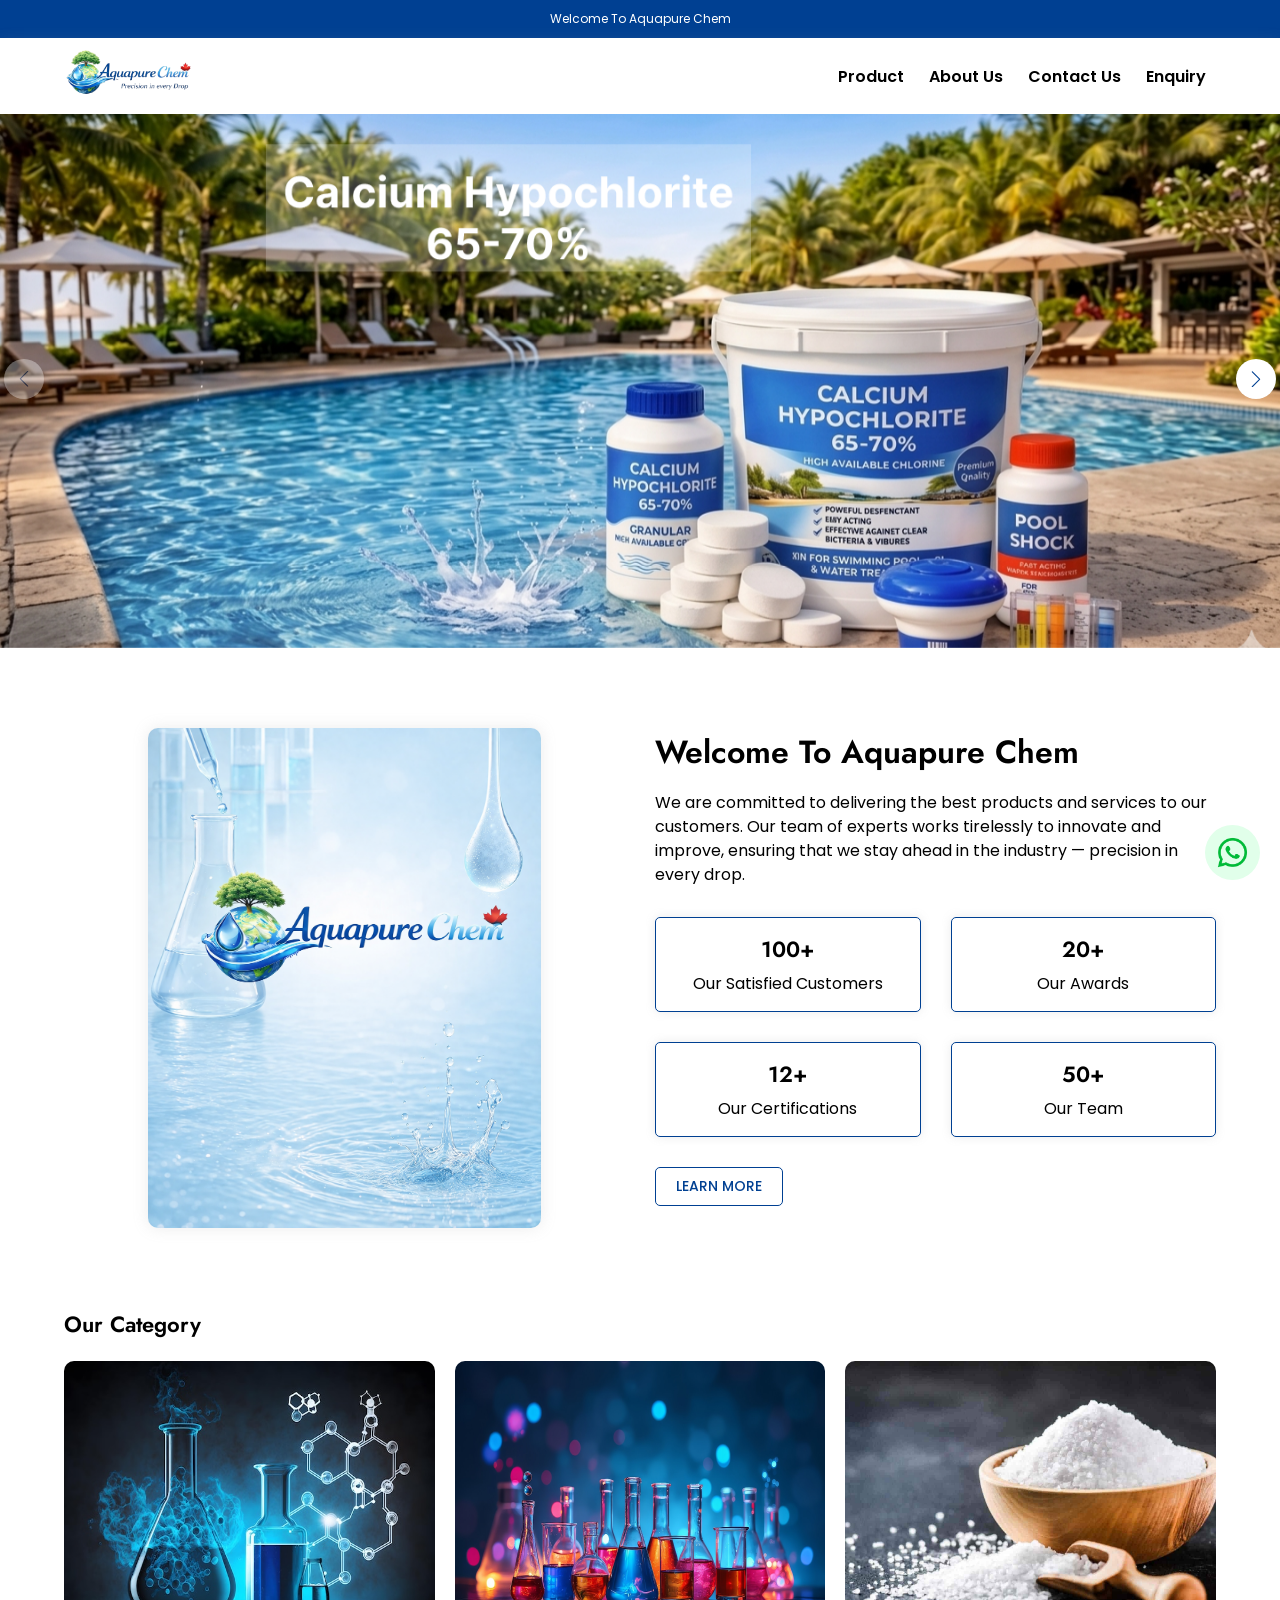
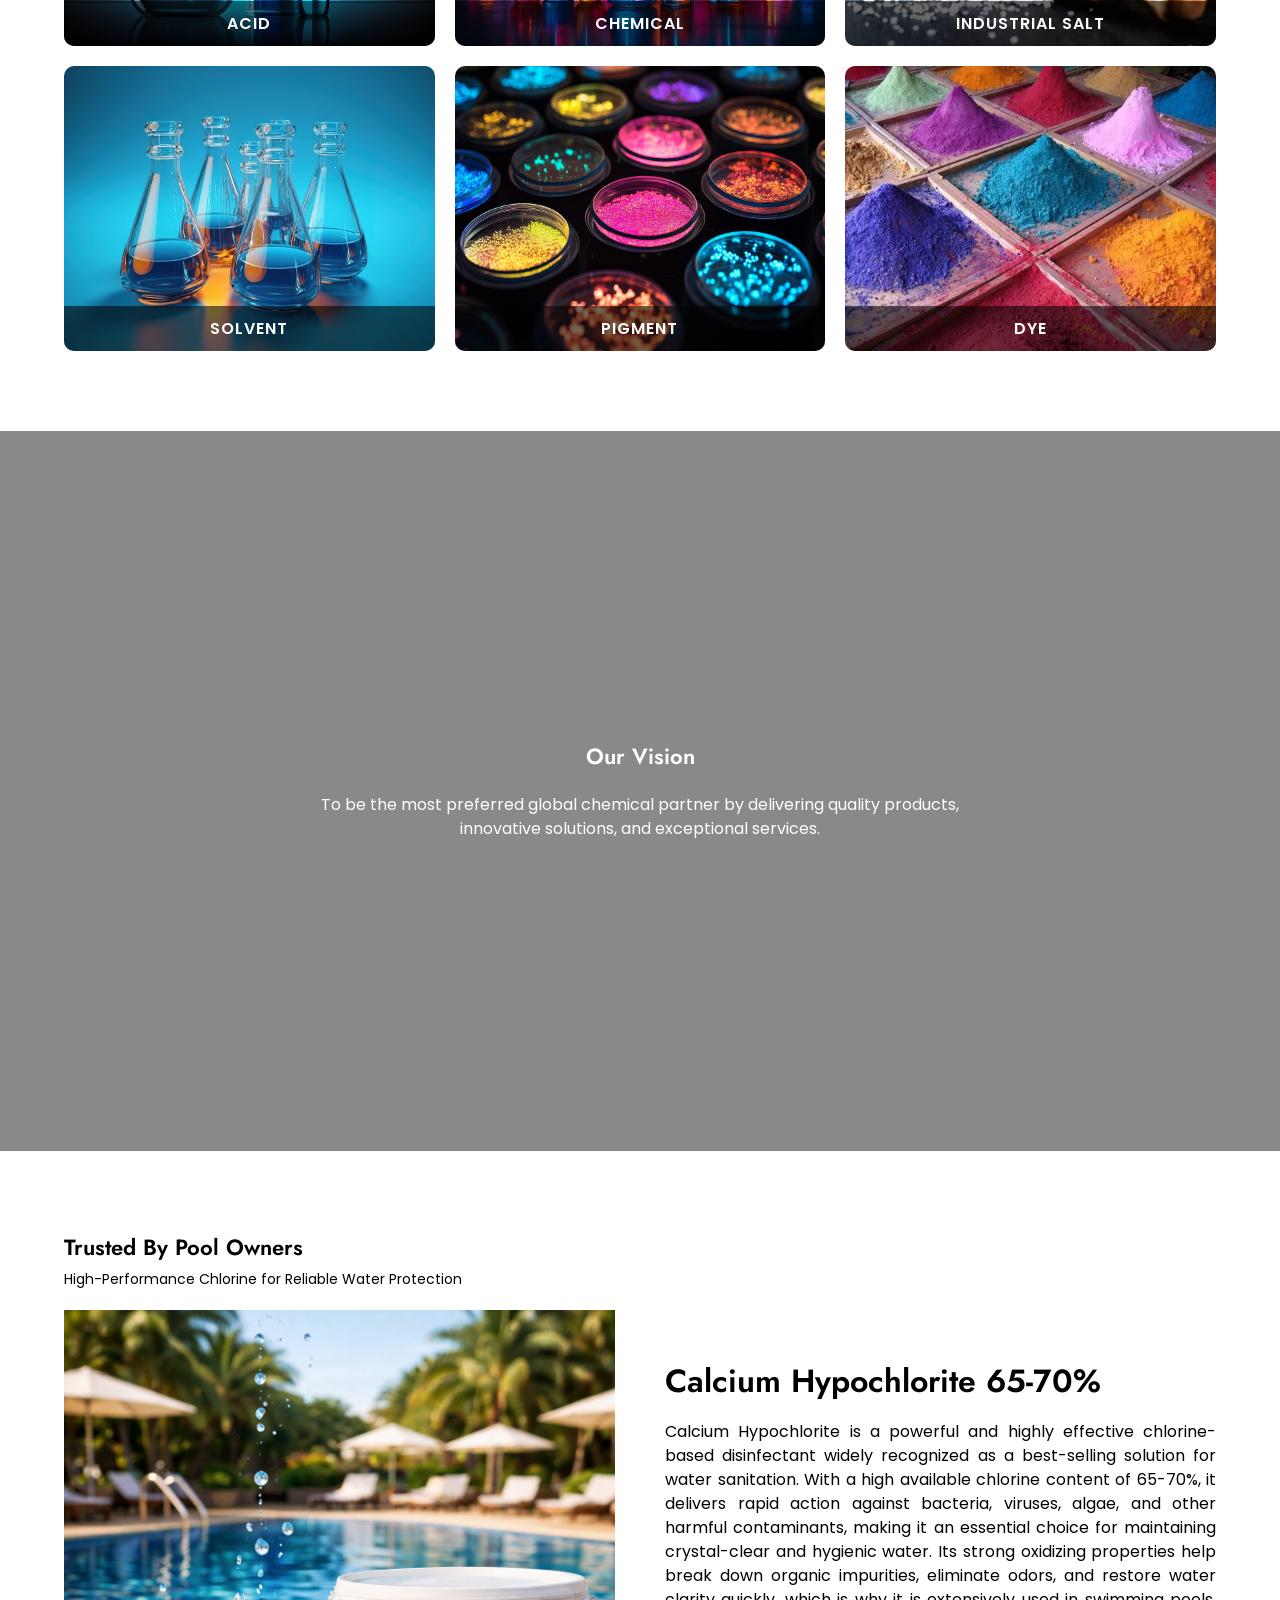
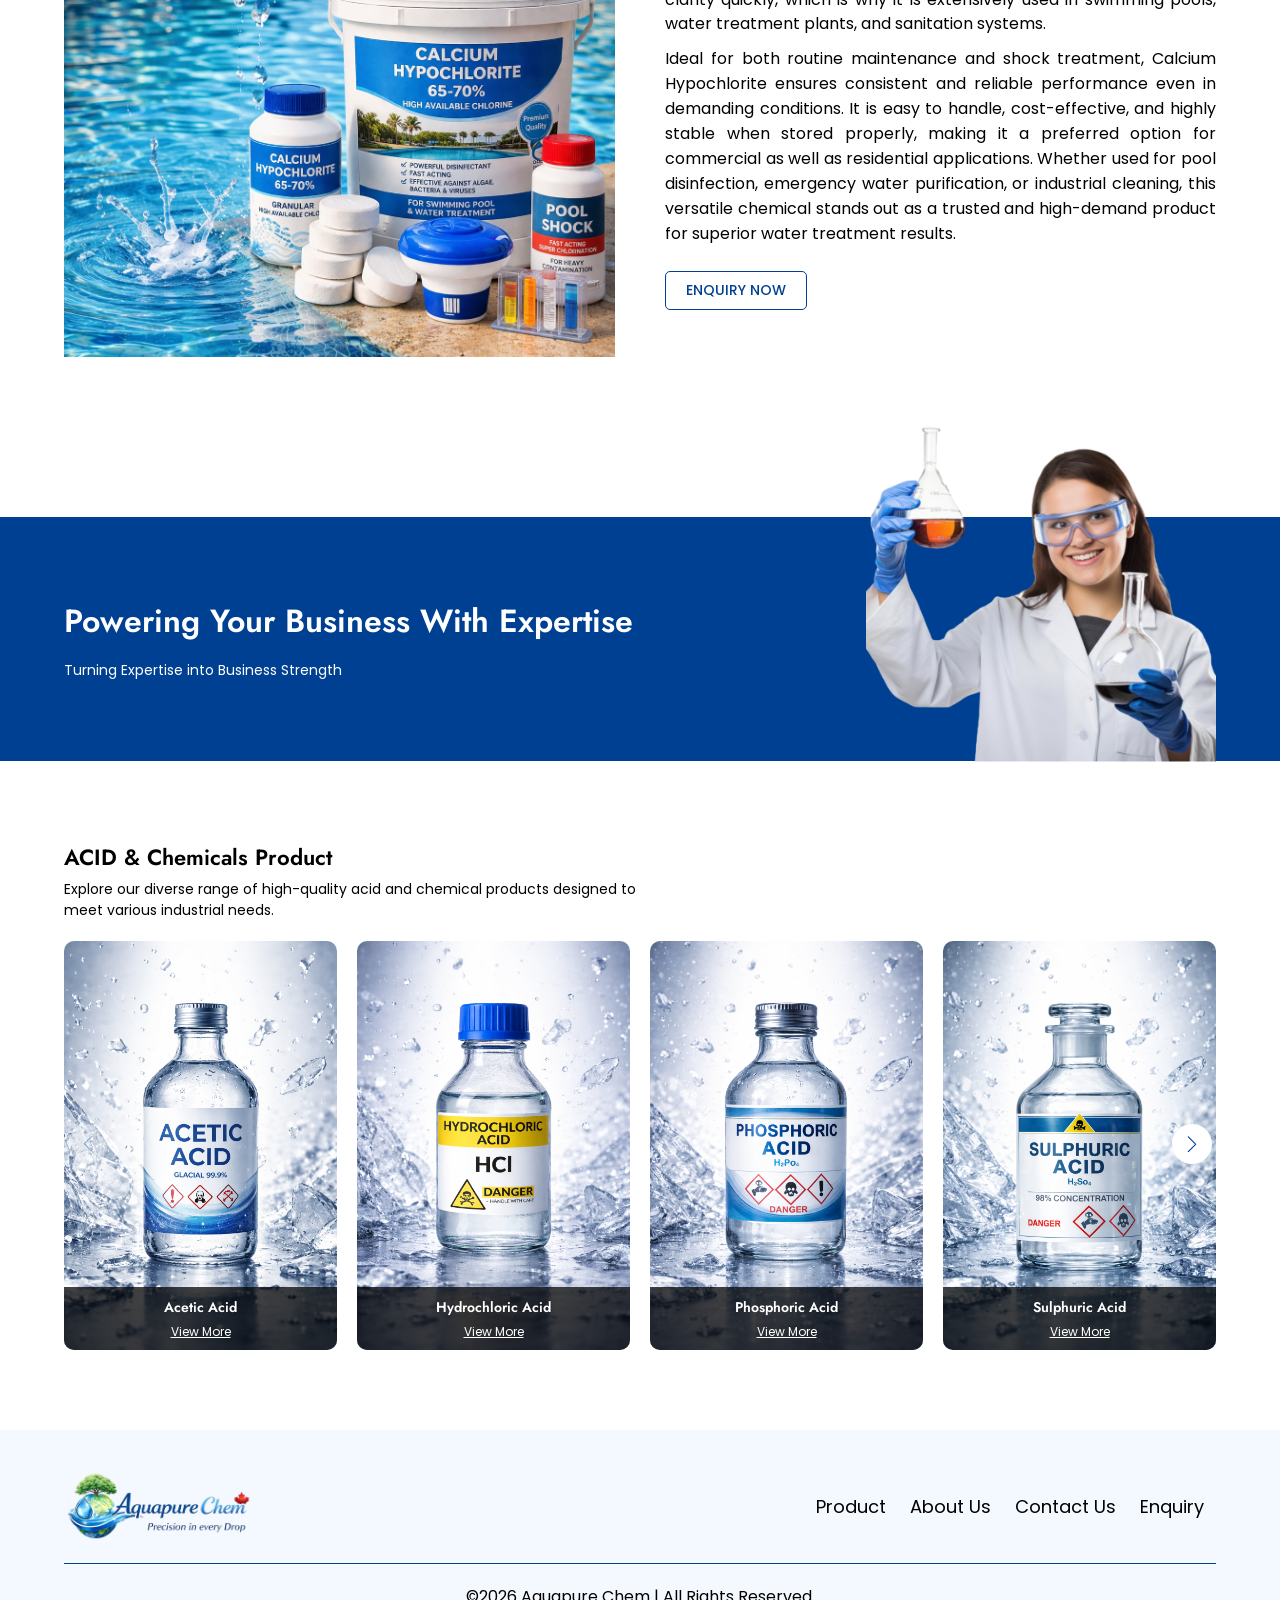
<file: index.html>
<!DOCTYPE html>
<html lang="en">

<head>
    <meta charset="UTF-8">
    <meta name="viewport" content="width=device-width, initial-scale=1.0">
    <title>Aquapure Chem</title>
    <link rel="shortcut icon" href="./assest/images/Logo/favicon.png" type="image/x-icon">
    <link rel="preconnect" href="https://fonts.googleapis.com">
    <link rel="preconnect" href="https://fonts.gstatic.com" crossorigin>
    <link href="https://fonts.googleapis.com/css2?family=Jost:ital,wght@0,100..900;1,100..900&family=Poppins&display=swap" rel="stylesheet">
    <link rel="stylesheet" href="./assest/css/swiper.css" type="text/css">
    <link rel="stylesheet" href="./assest/css/style.css" type="text/css">
</head>

<body>
    <header>
        <div class="announcement">
            <div class="container">
                <div class="announcement-main">
                    <p>welcome to aquapure Chem</p>
                </div>
            </div>
        </div>
        <div class="header">
            <div class="container">
                <nav>
                    <div class="logo">
                        <a href="./index.html">
                            <img src="./assest/images/Logo/logo.png" alt="Logo" class="logo-image">
                        </a>
                    </div>
                    <div class="mbl-nav-icon-box">
                        <button class="mbl-nav-button" id="MobileavigationOpen">
                            <img src="./assest/images/Banner/mobile-menu.png" alt="Nav Open Icon" class="nav-icon">
                        </button>
                    </div>
                    <div class="navlinks-main" id="navliksMain">
                        <div class="navlinks-inner">
                            <div class="mbl-nav-header">
                                <h2>menu</h2>
                                <button class="mbl-nav-button" id="MobileavigationClose">
                                    <img src="./assest/images/Banner/mobile-menu-close.png" alt="Nav Close Icon"
                                        class="nav-icon-close">
                                </button>
                            </div>
                            <ul class="navlink-box">
                                <li>
                                    <a href="./product.html" class="navlinks">product</a>
                                </li>
                                <li>
                                    <a href="./about-us.html" class="navlinks">about us</a>
                                </li>
                                <li>
                                    <a href="./contact.html" class="navlinks">contact us</a>
                                </li>
                                <li>
                                    <a href="./enquiry.html" class="navlinks">enquiry</a>
                                </li>
                            </ul>
                        </div>
                    </div>
                </nav>
            </div>
        </div>
    </header>

    <main>
        <section class="hero-slider">
            <div class="swiper hroSwiper">
                <div class="swiper-wrapper">
                    <div class="swiper-slide">
                        <img src="./assest/images/Banner/heroSlider1.png" alt="Hero Slider" class="heroSlider-img desk-image">
                        <img src="./assest/images/Banner/heroMblSlider1.png" alt="Hero Slider" class="heroSlider-img mobile-image">
                    </div>
                    <div class="swiper-slide">
                        <img src="./assest/images/Banner/heroSlider2.png" alt="Hero Slider" class="heroSlider-img desk-image">
                        <img src="./assest/images/Banner/heroMblSlider2.png" alt="Hero Slider" class="heroSlider-img mobile-image">
                    </div>
                </div>
                <div class="swiper-button-next ss-slider-btn heroSlider-next"></div>
                <div class="swiper-button-prev ss-slider-btn heroSlider-prev"></div>
            </div>
        </section>

        <section class="welcome-section py-80-40">
            <div class="container">
                <div class="welcome-main">
                    <div class="welcome-image-box">
                        <img src="./assest/images/Banner/welcome-image.png" alt="BG Image">
                    </div>
                    <div class="welcome-text-box">
                        <div>
                            <h2 class="heading--1">Welcome to aquapure chem</h2>
                            <p class="para--1">We are committed to delivering the best products and services to our
                                customers. Our team of experts works tirelessly to innovate and improve, ensuring that
                                we stay ahead in the industry — precision in every drop.</p>
                            <div class="success-main">
                                <div class="success-box">
                                    <h3 class="heading--2">100+</h3>
                                    <p>Our Satisfied Customers</p>
                                </div>
                                <div class="success-box">
                                    <h3 class="heading--2">20+</h3>
                                    <p>Our Awards</p>
                                </div>
                                <div class="success-box">
                                    <h3 class="heading--2">12+</h3>
                                    <p>Our Certifications</p>
                                </div>
                                <div class="success-box">
                                    <h3 class="heading--2">50+</h3>
                                    <p>Our Team</p>
                                </div>
                            </div>
                            <a href="./about-us.html" class="button--1">Learn More</a>
                        </div>
                    </div>
                </div>
            </div>
        </section>

        <section class="category-section py-40-80">
            <div class="container">
                <div class="section-header">
                    <h3 class="heading--2">Our Category</h3>
                </div>
                <div class="category-main">
                    <div class="category-box">
                        <a href="./product.html#acidContainer">
                            <img src="./assest/images/category/ACID.png" alt="ACID">
                            <p class="category-name">ACID</p>
                        </a>
                    </div>
                    <div class="category-box">
                        <a href="./product.html#chemicalsContainer">
                            <img src="./assest/images/category/chemicals.png" alt="Chemicals">
                            <p class="category-name">Chemical</p>
                        </a>
                    </div>
                    <div class="category-box">
                        <a href="./product.html#industrialSaltContainer">
                            <img src="./assest/images/category/industrial-salt.png" alt="Industrial Salt">
                            <p class="category-name">Industrial Salt</p>
                        </a>
                    </div>
                    <div class="category-box">
                        <a href="./product.html#solventsContainer">
                            <img src="./assest/images/category/Solvents.png" alt="Solvents">
                            <p class="category-name">Solvent</p>
                        </a>
                    </div>
                    <div class="category-box">
                        <a href="./product.html#pigmentsContainer">
                            <img src="./assest/images/category/Pigments.png" alt="Pigment">
                            <p class="category-name">Pigment</p>
                        </a>
                    </div>
                    <div class="category-box">
                        <a href="./product.html#dyesContainer">
                            <img src="./assest/images/category/Dyes.png" alt="Dyes">
                            <p class="category-name">Dye</p>
                        </a>
                    </div>
                </div>
            </div>
        </section>

        <section class="vision-section">
            <div class="vision-wrapper">
                <div class="vision-box">
                    <h3 class="heading--2">our vision</h3>
                    <p>To be the most preferred global chemical partner by delivering quality products, innovative
                        solutions, and exceptional services.</p>
                </div>
            </div>
        </section>

        <section class="py-80">
            <div class="container">
                <div class="section-header">
                    <h3 class="heading--2">Trusted by Pool Owners</h3>
                    <p class="para--2">High-Performance Chlorine for Reliable Water Protection</p>
                </div>
                <div class="sepecial-product">
                    <div class="sepecial-product-image">
                        <img src="./assest/images/SwimmingPool/verticle.png" alt="swimming pool" class="w-100 desk-image" >
                        <img src="./assest/images/SwimmingPool/horizontal.png" alt="swimming pool" class="w-100 mobile-image">
                    </div>
                    <div class="sepecial-product-content">
                        <h2 class="heading--1">Calcium Hypochlorite 65-70%</h2>
                        <p class="para--1">Calcium Hypochlorite is a powerful and highly effective chlorine-based disinfectant widely recognized as a best-selling solution for water sanitation. With a high available chlorine content of 65-70%, it delivers rapid action against bacteria, viruses, algae, and other harmful contaminants, making it an essential choice for maintaining crystal-clear and hygienic water. Its strong oxidizing properties help break down organic impurities, eliminate odors, and restore water clarity quickly, which is why it is extensively used in swimming pools, water treatment plants, and sanitation systems.</p>
                        <p>Ideal for both routine maintenance and shock treatment, Calcium Hypochlorite ensures consistent and reliable performance even in demanding conditions. It is easy to handle, cost-effective, and highly stable when stored properly, making it a preferred option for commercial as well as residential applications. Whether used for pool disinfection, emergency water purification, or industrial cleaning, this versatile chemical stands out as a trusted and high-demand product for superior water treatment results.</p>
                        <a href="./enquiry.html" class="button--1 mt-25">Enquiry Now</a>
                    </div>
                </div>
            </div>
        </section>

        <section class="lab-girl">
            <div class="container">
                <div class="lab-girl-box">
                    <h3 class="heading--1 text-white">Powering Your Business with Expertise</h3>
                    <p class="para--2 text-white">Turning Expertise into Business Strength</p>
                    <img src="./assest/images/Banner/lab-girl.png" class="lab-girl-image" alt="Lab Girl">
                </div>
            </div>
        </section>

        <section class="product-slider py-80">
            <div class="container">
                <div class="section-header">
                    <h3 class="heading--2">ACID & Chemicals Product</h3>
                    <p class="para--2">Explore our diverse range of high-quality acid and chemical products designed to
                        meet various industrial needs.</p>
                </div>
                <div class="swiper productSwiper">
                    <div class="swiper-wrapper" id="productSliderWrapper">
                        <!-- Slides will be added dynamically -->
                    </div>

                    <div class="swiper-button-next ss-slider-btn productSlider-next"></div>
                    <div class="swiper-button-prev ss-slider-btn productSlider-prev"></div>
                </div>
            </div>
        </section>

        <a href="https://api.whatsapp.com/send?phone=19057818149&text=I%20want%20to%20buy%20product" title="Whats App" target="_blank" class="whats-app-icon">
            <img src="./assest/images/Banner/whatsAppIcon.png" alt="Whats App" class="whats-app">
        </a>
    </main>

    <footer>
        <div class="container">
            <div class="footer-main">
                <div class="footer-box">
                    <img src="./assest/images/Logo/logo.png" alt="Logo" class="footer-logo">
                </div>
                <div class="footer-box">
                    <ul class="footer-box-links">
                        <li>
                            <a href="./product.html" class="footer-link">product</a>
                        </li>
                        <li>
                            <a href="./about-us.html" class="footer-link">about us</a>
                        </li>
                        <li>
                            <a href="./contact.html" class="footer-link">contact us</a>
                        </li>
                        <li>
                            <a href="./enquiry.html" class="footer-link">enquiry</a>
                        </li>
                    </ul>
                </div>
            </div>
            <div class="footer-copyright-box">
                <p class="footer-copyright">©2026 Aquapure Chem | All Rights Reserved.</p>
            </div>
        </div>
    </footer>

    <script src="./assest/js/swiper.js"></script>
    <script src="./assest/js/script.js"></script>
    <script src="./assest/js/header.js"></script>
</body>
</html>
</file>
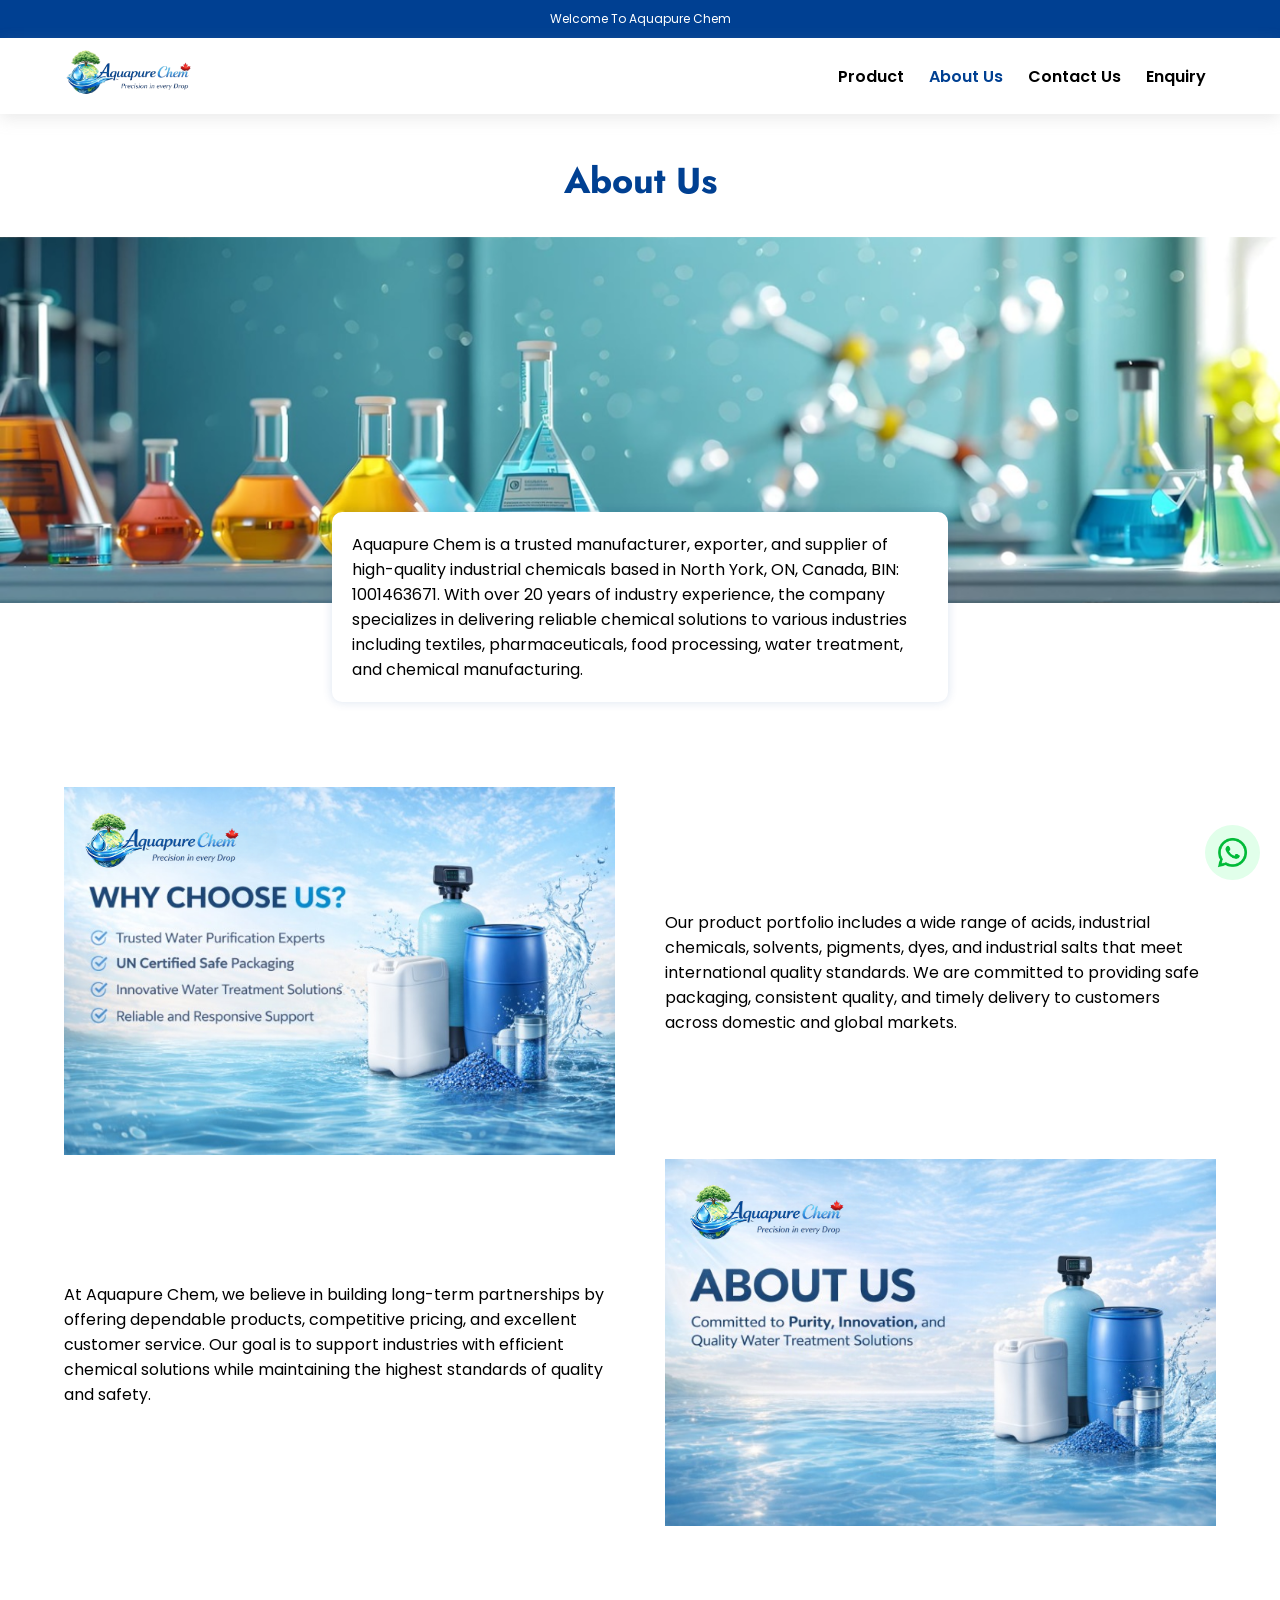
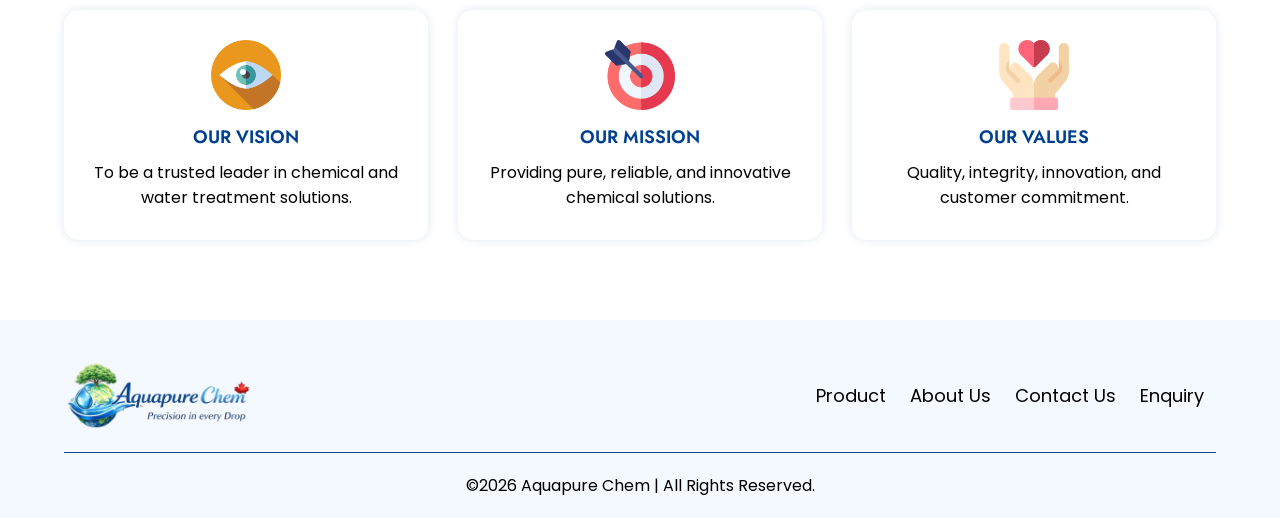
<file: about-us.html>
<!DOCTYPE html>
<html lang="en">

<head>
    <meta charset="UTF-8">
    <meta name="viewport" content="width=device-width, initial-scale=1.0">
    <title>Aquapure Chem | About Us</title>
    <link rel="shortcut icon" href="./assest/images/Logo/favicon.png" type="image/x-icon">
    <link rel="preconnect" href="https://fonts.googleapis.com">
    <link rel="preconnect" href="https://fonts.gstatic.com" crossorigin>
    <link
        href="https://fonts.googleapis.com/css2?family=Jost:ital,wght@0,100..900;1,100..900&family=Poppins&display=swap"
        rel="stylesheet">
    <link rel="stylesheet" href="./assest/css/style.css" type="text/css">
</head>

<body>
    <header>
        <div class="announcement">
            <div class="container">
                <div class="announcement-main">
                    <p>welcome to aquapure Chem</p>
                </div>
            </div>
        </div>
        <div class="header">
            <div class="container">
                <nav>
                    <div class="logo">
                        <a href="./index.html">
                            <img src="./assest/images/Logo/logo.png" alt="Logo" class="logo-image">
                        </a>
                    </div>
                    <div class="mbl-nav-icon-box">
                        <button class="mbl-nav-button" id="MobileavigationOpen">
                            <img src="./assest/images/Banner/mobile-menu.png" alt="Nav Open Icon" class="nav-icon">
                        </button>
                    </div>
                    <div class="navlinks-main" id="navliksMain">
                        <div class="navlinks-inner">
                            <div class="mbl-nav-header">
                                <h2>menu</h2>
                                <button class="mbl-nav-button" id="MobileavigationClose">
                                    <img src="./assest/images/Banner/mobile-menu-close.png" alt="Nav Close Icon"
                                        class="nav-icon-close">
                                </button>
                            </div>
                            <ul class="navlink-box">
                                <li>
                                    <a href="./product.html" class="navlinks">product</a>
                                </li>
                                <li>
                                    <a href="./about-us.html" class="navlinks active">about us</a>
                                </li>
                                <li>
                                    <a href="./contact.html" class="navlinks">contact us</a>
                                </li>
                                <li>
                                    <a href="./enquiry.html" class="navlinks">enquiry</a>
                                </li>
                            </ul>
                        </div>
                    </div>
                </nav>
            </div>
        </div>
    </header>

    <main>
        <section>
            <div class="common-header pt-40">
                <h1 class="common-heading">about us</h1>
            </div>
            <div class="about-banner">
                <img src="./assest/images/about/about-banner.png" alt="About Baner" class="w-100">
                <div class="about-content">
                    <p>Aquapure Chem is a trusted manufacturer, exporter, and supplier of high-quality industrial
                        chemicals based in North York, ON, Canada, BIN: 1001463671. With over 20 years of industry experience, the company
                        specializes in delivering reliable chemical solutions to various industries including textiles,
                        pharmaceuticals, food processing, water treatment, and chemical manufacturing.</p>
                </div>
            </div>
        </section>
        <section class="text-with-image-section py-80-40">
            <div class="container">
                <div class="text-with-image">
                    <div class="text-with-image-box">
                        <div class="about-image-box">
                            <img src="./assest/images/about/banner2.png" class="w-100" alt="About Us Image">
                        </div>
                        <div class="about-text-box">
                            <p>Our product portfolio includes a wide range of acids, industrial chemicals, solvents,
                                pigments, dyes, and industrial salts that meet international quality standards. We are
                                committed to providing safe packaging, consistent quality, and timely delivery to
                                customers across domestic and global markets.</p>
                        </div>
                    </div>
                    <div class="text-with-image-box">
                        <div class="about-text-box">
                            <p>At Aquapure Chem, we believe in building long-term partnerships by offering dependable
                                products, competitive pricing, and excellent customer service. Our goal is to support
                                industries with efficient chemical solutions while maintaining the highest standards of
                                quality and safety.</p>
                        </div>
                        <div class="about-image-box">
                            <img src="./assest/images/about/banner1.png" class="w-100" alt="About Us Image">
                        </div>
                    </div>
                </div>
            </div>
        </section>
        <section class="py-40-80">
            <div class="container">
                <div class="ss-about-main">
                    <div class="ss-about-box">
                        <img src="./assest/images/about/vision.png" alt="Vision">
                        <h3>our vision</h3>
                        <p>To be a trusted leader in chemical and water treatment solutions.</p>
                    </div>
                    <div class="ss-about-box">
                        <img src="./assest/images/about/mission.png" alt="Mission">
                        <h3>our mission</h3>
                        <p>Providing pure, reliable, and innovative chemical solutions.</p>
                    </div>
                    <div class="ss-about-box">
                        <img src="./assest/images/about/values.png" alt="Values">
                        <h3>our values</h3>
                        <p>Quality, integrity, innovation, and customer commitment.</p>
                    </div>
                </div>
            </div>
        </section>

        <a href="https://api.whatsapp.com/send?phone=19057818149&text=I%20want%20to%20buy%20product" title="Whats App" target="_blank" class="whats-app-icon">
            <img src="./assest/images/Banner/whatsAppIcon.png" alt="Whats App" class="whats-app">
        </a>
    </main>

    <footer>
        <div class="container">
            <div class="footer-main">
                <div class="footer-box">
                    <img src="./assest/images/Logo/logo.png" alt="Logo" class="footer-logo">
                </div>
                <div class="footer-box">
                    <ul class="footer-box-links">
                        <li>
                            <a href="./product.html" class="footer-link">product</a>
                        </li>
                        <li>
                            <a href="./about-us.html" class="footer-link">about us</a>
                        </li>
                        <li>
                            <a href="./contact.html" class="footer-link">contact us</a>
                        </li>
                        <li>
                            <a href="./enquiry.html" class="footer-link">enquiry</a>
                        </li>
                    </ul>
                </div>
            </div>
            <div class="footer-copyright-box">
                <p class="footer-copyright">©2026 Aquapure Chem | All Rights Reserved.</p>
            </div>
        </div>
    </footer>

    <script src="./assest/js/header.js"></script>
</body>

</html>
</file>
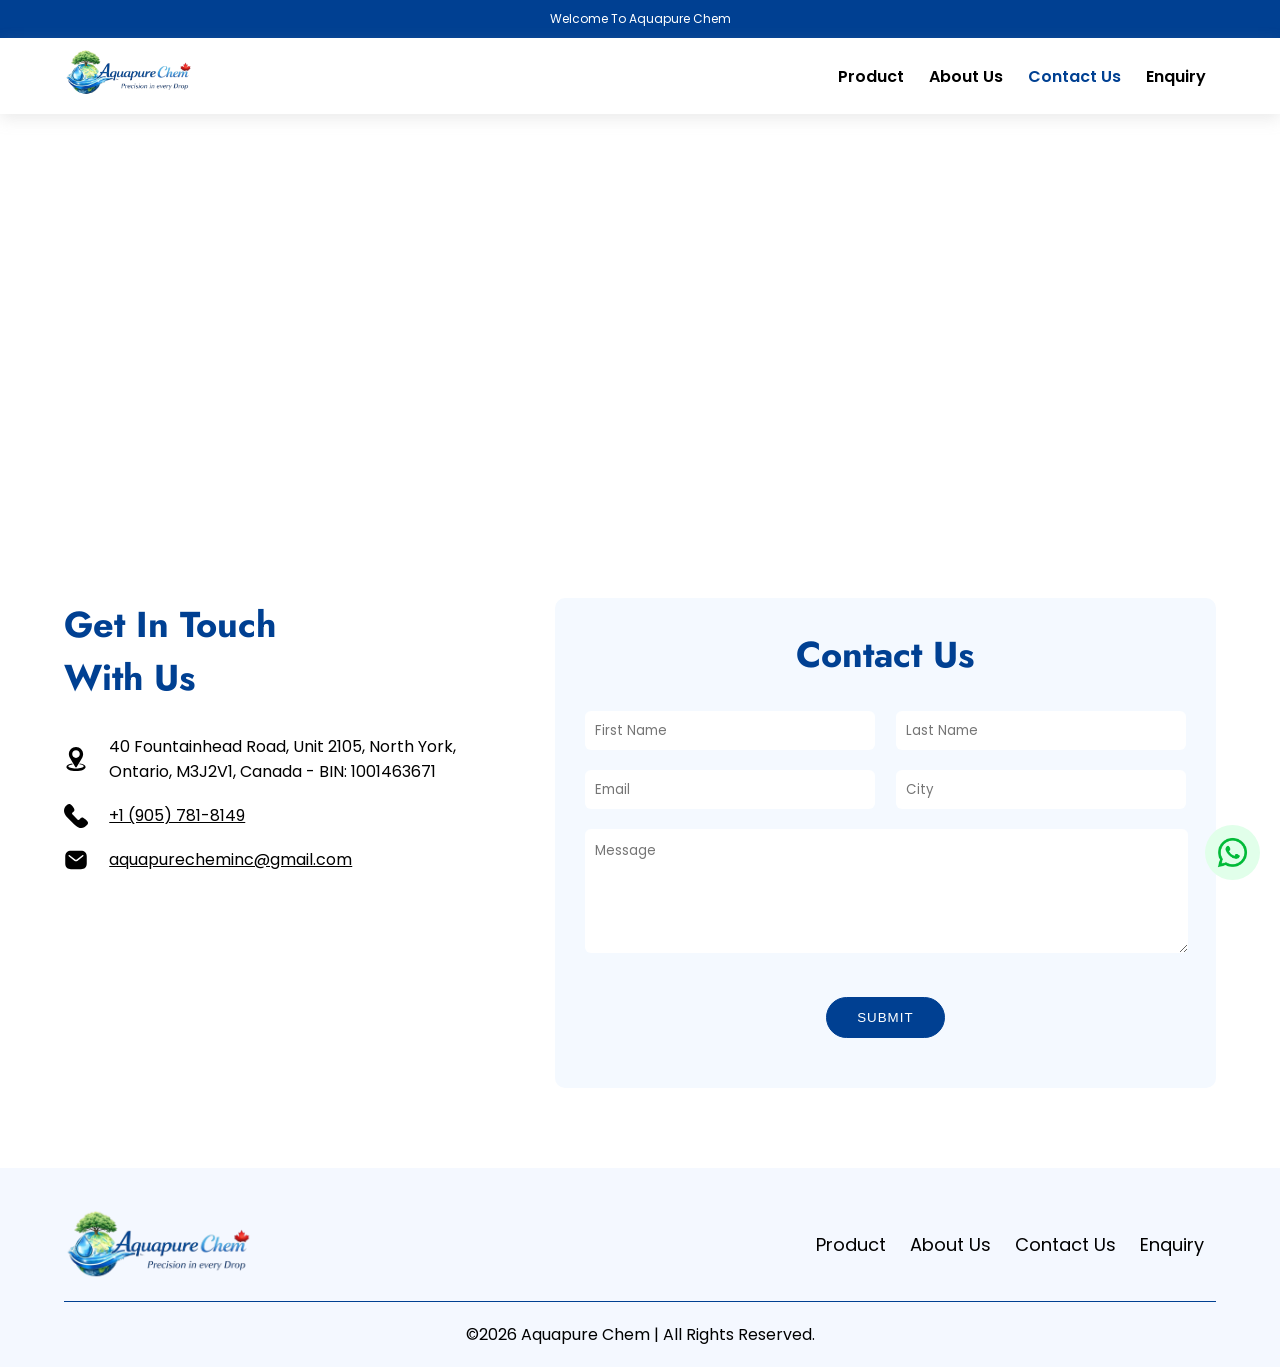
<file: contact.html>
<!DOCTYPE html>
<html lang="en">

<head>
    <meta charset="UTF-8">
    <meta name="viewport" content="width=device-width, initial-scale=1.0">
    <title>Aquapure Chem | Contact Us</title>
    <link rel="shortcut icon" href="./assest/images/Logo/favicon.png" type="image/x-icon">
    <link rel="preconnect" href="https://fonts.googleapis.com">
    <link rel="preconnect" href="https://fonts.gstatic.com" crossorigin>
    <link
        href="https://fonts.googleapis.com/css2?family=Jost:ital,wght@0,100..900;1,100..900&family=Poppins&display=swap"
        rel="stylesheet">
    <link rel="stylesheet" href="./assest/css/style.css" type="text/css">
</head>

<body>
    <header>
        <div class="announcement">
            <div class="container">
                <div class="announcement-main">
                    <p>welcome to aquapure Chem</p>
                </div>
            </div>
        </div>
        <div class="header">
            <div class="container">
                <nav>
                    <div class="logo">
                        <a href="./index.html">
                            <img src="./assest/images/Logo/logo.png" alt="Logo" class="logo-image">
                        </a>
                    </div>
                    <div class="mbl-nav-icon-box">
                        <button class="mbl-nav-button" id="MobileavigationOpen">
                            <img src="./assest/images/Banner/mobile-menu.png" alt="Nav Open Icon" class="nav-icon">
                        </button>
                    </div>
                    <div class="navlinks-main" id="navliksMain">
                        <div class="navlinks-inner">
                            <div class="mbl-nav-header">
                                <h2>menu</h2>
                                <button class="mbl-nav-button" id="MobileavigationClose">
                                    <img src="./assest/images/Banner/mobile-menu-close.png" alt="Nav Close Icon"
                                        class="nav-icon-close">
                                </button>
                            </div>
                            <ul class="navlink-box">
                                <li>
                                    <a href="./product.html" class="navlinks">product</a>
                                </li>
                                <li>
                                    <a href="./about-us.html" class="navlinks">about us</a>
                                </li>
                                <li>
                                    <a href="./contact.html" class="navlinks active">contact us</a>
                                </li>
                                <li>
                                    <a href="./enquiry.html" class="navlinks">enquiry</a>
                                </li>
                            </ul>
                        </div>
                    </div>
                </nav>
            </div>
        </div>
    </header>

    <main>
        <section class="w-100">
            <iframe src="https://www.google.com/maps/embed?pb=!1m18!1m12!1m3!1d92220.8235565649!2d-79.4419985!3d43.75415805!2m3!1f0!2f0!3f0!3m2!1i1024!2i768!4f13.1!3m3!1m2!1s0x882b322ec4918c75%3A0xfb330d877abf7e3d!2sNorth%20York%2C%20ON%2C%20Canada!5e0!3m2!1sen!2sin!4v1775643180415!5m2!1sen!2sin" allowfullscreen="" loading="lazy" class="map" referrerpolicy="no-referrer-when-downgrade"></iframe>
        </section>
        <section class="contact-us py-80">
            <div class="container">
                <div class="contact-us-main">
                    <div class="contact-box details">
                        <h2 class="common-heading">get in touch with us</h2>
                        <div>
                            <div class="contact-icon">
                                <svg viewBox="0 0 100 100" xmlns="http://www.w3.org/2000/svg"
                                    xmlns:xlink="http://www.w3.org/1999/xlink" aria-hidden="true" role="img"
                                    class="iconify iconify--gis" preserveAspectRatio="xMidYMid meet" fill="#000000">
                                    <g id="SVGRepo_bgCarrier" stroke-width="0"></g>
                                    <g id="SVGRepo_tracerCarrier" stroke-linecap="round" stroke-linejoin="round"></g>
                                    <g id="SVGRepo_iconCarrier">
                                        <path
                                            d="M50.001 0C33.65 0 20.25 13.36 20.25 29.666c0 6.318 2.018 12.19 5.433 17.016L46.37 82.445c2.897 3.785 4.823 3.066 7.232-.2l22.818-38.83c.46-.834.822-1.722 1.137-2.629a29.28 29.28 0 0 0 2.192-11.12C79.75 13.36 66.354 0 50.001 0zm0 13.9c8.806 0 15.808 6.986 15.808 15.766c0 8.78-7.002 15.763-15.808 15.763c-8.805 0-15.81-6.982-15.81-15.763c0-8.78 7.005-15.765 15.81-15.765z"
                                            fill="#000000"></path>
                                        <path d="M68.913 48.908l-.048.126c.015-.038.027-.077.042-.115l.006-.011z"
                                            fill="#000000"></path>
                                        <path
                                            d="M34.006 69.057C19.88 71.053 10 75.828 10 82.857C10 92.325 26.508 100 50 100s40-7.675 40-17.143c0-7.029-9.879-11.804-24.004-13.8l-1.957 3.332C74.685 73.866 82 76.97 82 80.572c0 5.05-14.327 9.143-32 9.143c-17.673 0-32-4.093-32-9.143c-.001-3.59 7.266-6.691 17.945-8.174c-.645-1.114-1.294-2.226-1.94-3.341z"
                                            fill="#000000"></path>
                                    </g>
                                </svg>
                                <p>40 Fountainhead Road, Unit 2105, North York, Ontario, M3J2V1, Canada - BIN:
                                    1001463671</p>
                            </div>
                            <div class="contact-icon">
                                <svg fill="#000000" version="1.1" id="Layer_1" xmlns="http://www.w3.org/2000/svg"
                                    xmlns:xlink="http://www.w3.org/1999/xlink" viewBox="0 0 511.639 511.639"
                                    xml:space="preserve">
                                    <g id="SVGRepo_bgCarrier" stroke-width="0"></g>
                                    <g id="SVGRepo_tracerCarrier" stroke-linecap="round" stroke-linejoin="round"></g>
                                    <g id="SVGRepo_iconCarrier">
                                        <g>
                                            <g>
                                                <path
                                                    d="M504.982,376.258h-0.021c-19.435-36.715-81.472-73.813-88.725-78.059c-14.4-8.213-29.696-10.731-42.987-6.997 c-10.411,2.88-18.944,9.301-24.768,18.624c-8.107,9.664-18.155,21.035-20.309,22.933c-16.512,11.221-26.944,10.133-41.28-4.224 L183.083,224.748c-14.336-14.357-15.403-24.768-4.757-40.533c2.411-2.859,13.824-12.949,23.488-21.056 c9.323-5.824,15.723-14.357,18.624-24.768c3.691-13.333,1.195-28.587-7.125-43.221c-4.117-7.019-41.216-69.077-77.952-88.512 C113.153-5.076,86.315-1.044,68.566,16.727L45.633,39.639C4.203,81.068-46.229,169.644,81.43,297.324L214.315,430.21 c61.141,61.141,113.301,81.429,155.627,81.429c46.059,0,80.448-24.043,102.037-45.632l22.912-22.912 C512.662,425.324,516.715,398.466,504.982,376.258z">
                                                </path>
                                            </g>
                                        </g>
                                    </g>
                                </svg>
                                <a href="tel:+1(905)781-8149">+1 (905) 781-8149</a>
                            </div>
                            <div class="contact-icon">
                                <svg viewBox="0 0 24 24" fill="none" xmlns="http://www.w3.org/2000/svg">
                                    <g id="SVGRepo_bgCarrier" stroke-width="0"></g>
                                    <g id="SVGRepo_tracerCarrier" stroke-linecap="round" stroke-linejoin="round"></g>
                                    <g id="SVGRepo_iconCarrier">
                                        <g id="style=fill">
                                            <g id="email">
                                                <path id="Subtract" fill-rule="evenodd" clip-rule="evenodd"
                                                    d="M7 2.75C5.38503 2.75 3.92465 3.15363 2.86466 4.1379C1.79462 5.13152 1.25 6.60705 1.25 8.5V15.5C1.25 17.393 1.79462 18.8685 2.86466 19.8621C3.92465 20.8464 5.38503 21.25 7 21.25H17C18.615 21.25 20.0754 20.8464 21.1353 19.8621C22.2054 18.8685 22.75 17.393 22.75 15.5V8.5C22.75 6.60705 22.2054 5.13152 21.1353 4.1379C20.0754 3.15363 18.615 2.75 17 2.75H7ZM19.2285 8.3623C19.5562 8.10904 19.6166 7.63802 19.3633 7.31026C19.1101 6.98249 18.6391 6.9221 18.3113 7.17537L12.7642 11.4616C12.3141 11.8095 11.6858 11.8095 11.2356 11.4616L5.6886 7.17537C5.36083 6.9221 4.88982 6.98249 4.63655 7.31026C4.38328 7.63802 4.44367 8.10904 4.77144 8.3623L10.3185 12.6486C11.3089 13.4138 12.691 13.4138 13.6814 12.6486L19.2285 8.3623Z"
                                                    fill="#000000"></path>
                                            </g>
                                        </g>
                                    </g>
                                </svg>
                                <a href="mailto:aquapurecheminc@gmail.com">aquapurecheminc@gmail.com</a>
                            </div>
                        </div>
                    </div>
                    <div class="contact-box">
                        <div class="contat-form">
                            <h1 class="common-heading">contact us</h1>
                            <form action="https://formsubmit.co/aquapurecheminc@gmail.com" method="post">
                                <div class="form-control-box">
                                    <input type="text" name="First Name" placeholder="First Name" class="form-control">
                                </div>
                                <div class="form-control-box">
                                    <input type="text" name="Last Name" placeholder="Last Name" class="form-control">
                                </div>
                                <div class="form-control-box" class="form-control-box">
                                    <input type="email" name="Email" placeholder="Email" class="form-control">
                                </div>
                                <div class="form-control-box">
                                    <input type="text" name="City" placeholder="City" class="form-control">
                                </div>
                                <div class="form-control-box">
                                    <textarea rows="5" name="Message" id="form-Message" placeholder="Message"
                                        class="form-control"></textarea>
                                </div>
                                <div class="form-control-box">
                                    <button type="submit" class="contact-submit">submit</button>
                                </div>
                            </form>
                        </div>
                    </div>
                </div>
            </div>
        </section>

        <a href="https://api.whatsapp.com/send?phone=19057818149&text=I%20want%20to%20buy%20product" title="Whats App" target="_blank" class="whats-app-icon">
            <img src="./assest/images/Banner/whatsAppIcon.png" alt="Whats App" class="whats-app">
        </a>
    </main>

    <footer>
        <div class="container">
            <div class="footer-main">
                <div class="footer-box">
                    <img src="./assest/images/Logo/logo.png" alt="Logo" class="footer-logo">
                </div>
                <div class="footer-box">
                    <ul class="footer-box-links">
                        <li>
                            <a href="./product.html" class="footer-link">product</a>
                        </li>
                        <li>
                            <a href="./about-us.html" class="footer-link">about us</a>
                        </li>
                        <li>
                            <a href="./contact.html" class="footer-link">contact us</a>
                        </li>
                        <li>
                            <a href="./enquiry.html" class="footer-link">enquiry</a>
                        </li>
                    </ul>
                </div>
            </div>
            <div class="footer-copyright-box">
                <p class="footer-copyright">©2026 Aquapure Chem | All Rights Reserved.</p>
            </div>
        </div>
    </footer>

    <script src="./assest/js/header.js"></script>
</body>

</html>
</file>
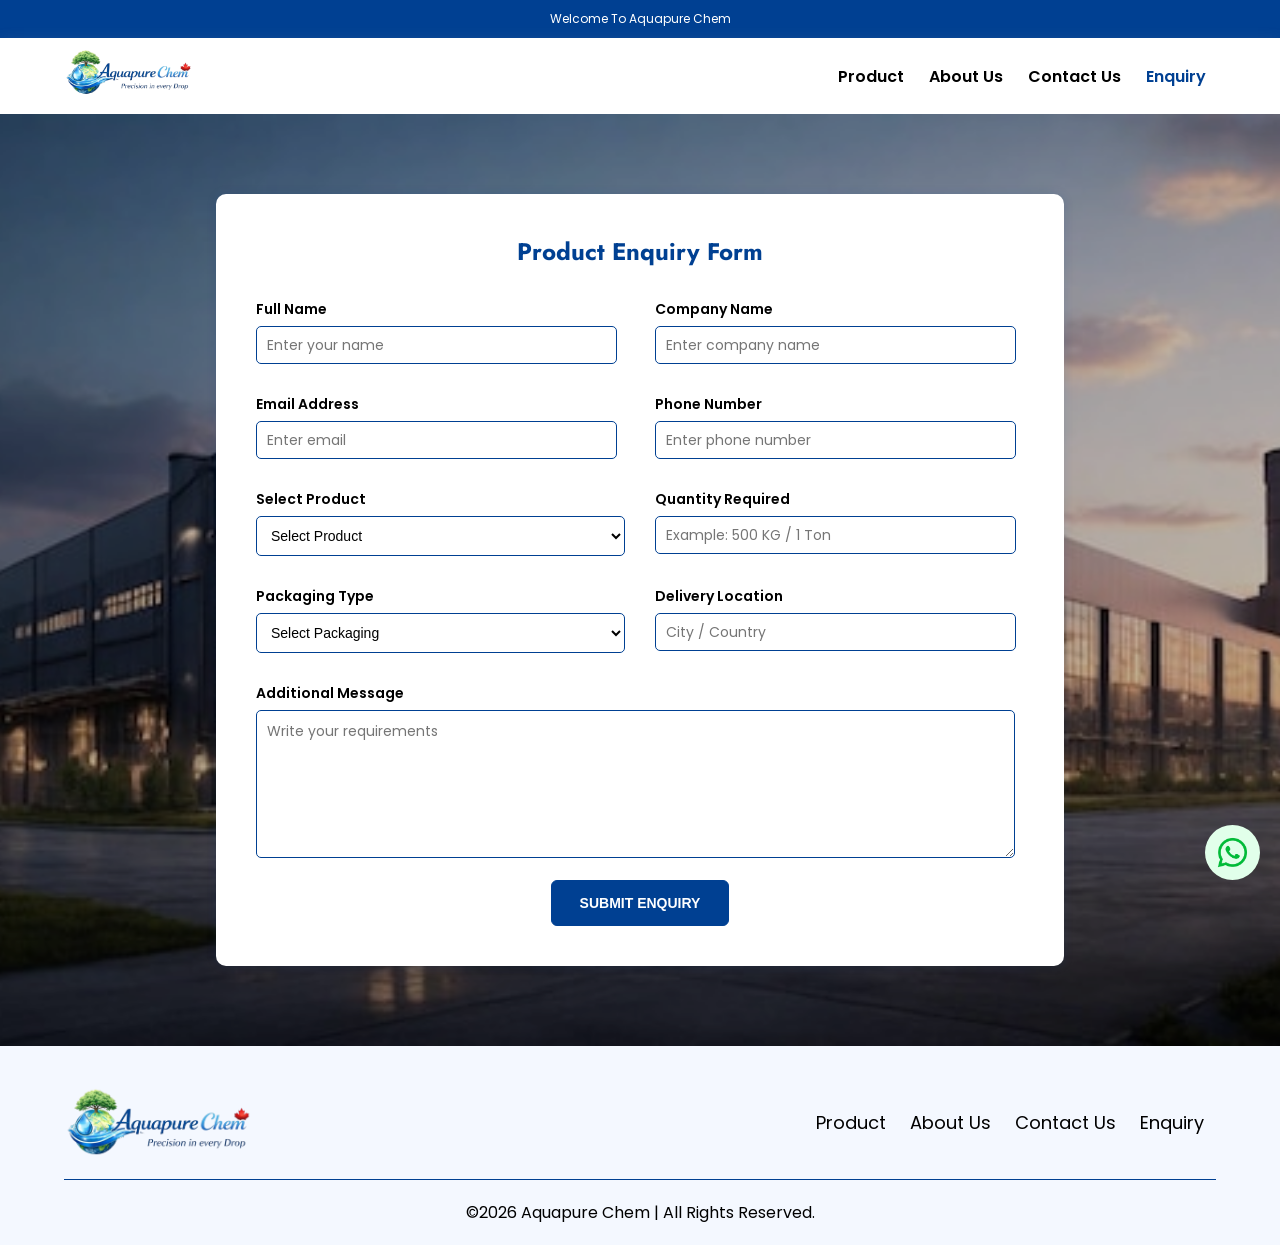
<file: enquiry.html>
<!DOCTYPE html>
<html lang="en">

<head>
    <meta charset="UTF-8">
    <meta name="viewport" content="width=device-width, initial-scale=1.0">
    <title>Aquapure Chem | Enquiry</title>
    <link rel="shortcut icon" href="./assest/images/Logo/favicon.png" type="image/x-icon">
    <link rel="preconnect" href="https://fonts.googleapis.com">
    <link rel="preconnect" href="https://fonts.gstatic.com" crossorigin>
    <link
        href="https://fonts.googleapis.com/css2?family=Jost:ital,wght@0,100..900;1,100..900&family=Poppins&display=swap"
        rel="stylesheet">
    <link rel="stylesheet" href="./assest/css/swiper.css" type="text/css">
    <link rel="stylesheet" href="./assest/css/style.css" type="text/css">
</head>

<body>
    <header>
        <div class="announcement">
            <div class="container">
                <div class="announcement-main">
                    <p>welcome to aquapure Chem</p>
                </div>
            </div>
        </div>
        <div class="header">
            <div class="container">
                <nav>
                    <div class="logo">
                        <a href="./index.html">
                            <img src="./assest/images/Logo/logo.png" alt="Logo" class="logo-image">
                        </a>
                    </div>
                    <div class="mbl-nav-icon-box">
                        <button class="mbl-nav-button" id="MobileavigationOpen">
                            <img src="./assest/images/Banner/mobile-menu.png" alt="Nav Open Icon" class="nav-icon">
                        </button>
                    </div>
                    <div class="navlinks-main" id="navliksMain">
                        <div class="navlinks-inner">
                            <div class="mbl-nav-header">
                                <h2>menu</h2>
                                <button class="mbl-nav-button" id="MobileavigationClose">
                                    <img src="./assest/images/Banner/mobile-menu-close.png" alt="Nav Close Icon"
                                        class="nav-icon-close">
                                </button>
                            </div>
                            <ul class="navlink-box">
                                <li>
                                    <a href="./product.html" class="navlinks">product</a>
                                </li>
                                <li>
                                    <a href="./about-us.html" class="navlinks">about us</a>
                                </li>
                                <li>
                                    <a href="./contact.html" class="navlinks">contact us</a>
                                </li>
                                <li>
                                    <a href="./enquiry.html" class="navlinks active">enquiry</a>
                                </li>
                            </ul>
                        </div>
                    </div>
                </nav>
            </div>
        </div>
    </header>

    <main>
        <section class="form-section py-80">
            <form class="enquiry-form" id="myForm"
                action="https://docs.google.com/forms/d/e/1FAIpQLSdq6fCUTAjGClbZtEaw7ksCxm0ih7WUbcvXOErDB1Q4qSbgPw/formResponse"
                method="POST" target="hidden_iframe">
                <h1>Product Enquiry Form</h1>
                <div class="enquiry-form-main">
                    <div class="form-group">
                        <label for="FullName">Full Name</label>
                        <input type="text" id="FullName" name="entry.894503115" placeholder="Enter your name" required>
                    </div>

                    <div class="form-group">
                        <label for="CompanyName">Company Name</label>
                        <input type="text" id="CompanyName" name="entry.259148489" placeholder="Enter company name">
                    </div>

                    <div class="form-group">
                        <label for="EmailAddress">Email Address</label>
                        <input type="email" id="EmailAddress" name="entry.835828538" placeholder="Enter email" required>
                    </div>

                    <div class="form-group">
                        <label for="PhoneNumber">Phone Number</label>
                        <input type="tel" id="PhoneNumber" name="entry.1373731007" placeholder="Enter phone number"
                            pattern="[0-9]{10}" maxlength="10" required>
                    </div>

                    <div class="form-group">
                        <label for="SelectProduct">Select Product</label>
                        <select id="SelectProduct" name="entry.1224238966">
                            <option>Select Product</option>
                            <option>Refined 30 Mesh Salt</option>
                            <option>Table Salt</option>
                            <option>Refined Free Flow Iodized Salt</option>
                            <option>Pure Salt (Low Hardness Salt)</option>
                            <option>Crystalline Salt</option>
                            <option>Refined Medium Crystal Salt</option>
                            <option>Superfine Salt</option>
                            <option>Oversize Salt</option>
                            <option>Common Salt (Raw Crystal Salt)</option>
                            <option>Zinc Sulphate</option>
                            <option>Ferrous Sulphate</option>
                            <option>Copper Sulphate</option>
                            <option>Caustic Soda Flakes & Pearls</option>
                            <option>Hydrochloric Acid</option>
                            <option>Acetic Acid (Glacial)</option>
                            <option>Carboxy Methyl Tamarind</option>
                            <option>Formic Acid</option>
                            <option>Hydrogen Peroxide (35% / 50%)</option>
                            <option>Oxalic Acid</option>
                            <option>Sodium Bicarbonate</option>
                            <option>Sodium Hydrosulfite</option>
                            <option>Sodium Sulphate</option>
                            <option>Stable Calcium Hypochlorite (34-36%)</option>
                            <option>Acid Orange II</option>
                            <option>Red A</option>
                            <option>Scarlet 3R</option>
                            <option>Red 3BN</option>
                            <option>Metanil Yellow</option>
                            <option>Chrysophenine</option>
                            <option>Red-12</option>
                            <option>Direct Black</option>
                            <option>Paper Yellow</option>
                            <option>Basic Auramine</option>
                            <option>Bismark Brown R</option>
                            <option>Bismark Brown Y</option>
                            <option>Precipitated Silica for Salt Grade</option>
                            <option>Precipitated Silica</option>
                            <option>Amorphous Precipitated Silica</option>
                            <option>Precipitated Silica for Pesticides Grade</option>
                            <option>Precipitated Silica for Silicon Rubber Grade</option>
                            <option>Precipitated Silica for Rubber Grade</option>
                            <option>Precipitated Silica for Food Grade</option>
                            <option>Precipitated Silica for Animal Feed Grade</option>
                            <option>Silicon Dioxide Powder</option>
                            <option>Fine Silica Powder</option>
                            <option>Silica Gel</option>
                            <option>Anticaking Agent</option>
                            <option>Phthalocyanine Green 7</option>
                            <option>Phthalocyanine Green 36</option>
                            <option>Phthalocyanine Beta Blue</option>
                            <option>Phthalocyanine Alpha Blue</option>
                            <option>Caustic Soda Flakes & Pearl</option>
                            <option>LABSA</option>
                            <option>Soda Ash Light & Dense</option>
                            <option>SLES</option>
                            <option>Sodium Silicate Solid</option>
                            <option>STPP</option>
                            <option>Citric Acid</option>
                            <option>Phosphoric Acid</option>
                            <option>Phosphoric Acid Food Grade</option>
                            <option>Benzoic Acid</option>
                            <option>Sodium Benzoate</option>
                            <option>Sorbitol</option>
                            <option>Sulphuric Acid</option>
                            <option>Acetic Acid</option>
                            <option>Nitric Acid</option>
                            <option>Aluminium Sulphate</option>
                            <option>EDTA-TetraSodium</option>
                            <option>Ferric Chloride (40-42%)</option>
                            <option>Calcium Hypochlorite (65-70%)</option>
                            <option>Sodium Hypochlorite (5-12%)</option>
                            <option>Ethyl Centralite II (CAS 85-98-3)</option>
                            <option>Caustic Soda Flakes</option>
                            <option>Hydrochloric Acid (33%-35%)</option>
                            <option>Soda Ash Light</option>
                        </select>
                    </div>

                    <div class="form-group">
                        <label for="QuantityRequired">Quantity Required</label>
                        <input type="text" id="QuantityRequired" name="entry.807621488"
                            placeholder="Example: 500 KG / 1 Ton">
                    </div>

                    <div class="form-group">
                        <label for="Packaging Type">Packaging Type</label>
                        <select id="PackagingType" name="entry.487972988">
                            <option>Select Packaging</option>
                            <option>Carboys</option>
                            <option>IBC Tank</option>
                            <option>HM-HDPE Barrels</option>
                            <option>HDPE Drum</option>
                            <option>50 KG HDPE Drum</option>
                            <option>25 KG Plastic Drum</option>
                            <option>Tablet</option>
                            <option>PVC Plastic Bag</option>
                            <option>Plastic Drum</option>
                            <option>Fiber Drum</option>
                            <option value="Custom Packaging - Client requirements">Custom Packaging - Client
                                requirements</option>
                        </select>
                    </div>

                    <div class="form-group">
                        <label for="DeliveryLocation">Delivery Location</label>
                        <input type="text" id="DeliveryLocation" name="entry.1138143883" placeholder="City / Country">
                    </div>

                    <div class="form-group" id="CustomPackagingBox" style="display: none;">
                        <label for="CustomPackaging">Custom Packaging</label>
                        <input type="text" id="CustomPackaging" name="entry.418896607" placeholder="Custom Packaging">
                    </div>

                    <div class="form-group">
                        <label for="AdditionalMessage">Additional Message</label>
                        <textarea rows="6" id="AdditionalMessage" name="entry.1665170127"
                            placeholder="Write your requirements"></textarea>
                    </div>
                </div>
                <div class="form-group text-center">
                    <button type="submit" id="myBtn" class="submit-btn">Submit Enquiry</button>
                </div>
            </form>
            <iframe name="hidden_iframe" class="hidden_iframe" title="Form submission handler"
                onload="formSubmitted()"></iframe>
        </section>

        <a href="https://api.whatsapp.com/send?phone=19057818149&text=I%20want%20to%20buy%20product" title="Whats App" target="_blank" class="whats-app-icon">
            <img src="./assest/images/Banner/whatsAppIcon.png" alt="Whats App" class="whats-app">
        </a>
    </main>

    <footer>
        <div class="container">
            <div class="footer-main">
                <div class="footer-box">
                    <img src="./assest/images/Logo/logo.png" alt="Logo" class="footer-logo">
                </div>
                <div class="footer-box">
                    <ul class="footer-box-links">
                        <li>
                            <a href="./product.html" class="footer-link">product</a>
                        </li>
                        <li>
                            <a href="./about-us.html" class="footer-link">about us</a>
                        </li>
                        <li>
                            <a href="./contact.html" class="footer-link">contact us</a>
                        </li>
                        <li>
                            <a href="./enquiry.html" class="footer-link">enquiry</a>
                        </li>
                    </ul>
                </div>
            </div>
            <div class="footer-copyright-box">
                <p class="footer-copyright">©2026 Aquapure Chem | All Rights Reserved.</p>
            </div>
        </div>
    </footer>

    <script src="./assest/js/header.js"></script>
    <script src="./assest/js/enquiry.js"></script>
    <script>
        const packagingSelect = document.getElementById("PackagingType");
        const customBox = document.getElementById("CustomPackagingBox");

        packagingSelect.addEventListener("change", function () {
            if (this.value === "Custom Packaging - Client requirements") {
                customBox.style.display = "block";
            } else {
                customBox.style.display = "none";
                document.getElementById("CustomPackaging").value = "";
            }
        });
    </script>
</body>

</html>
</file>
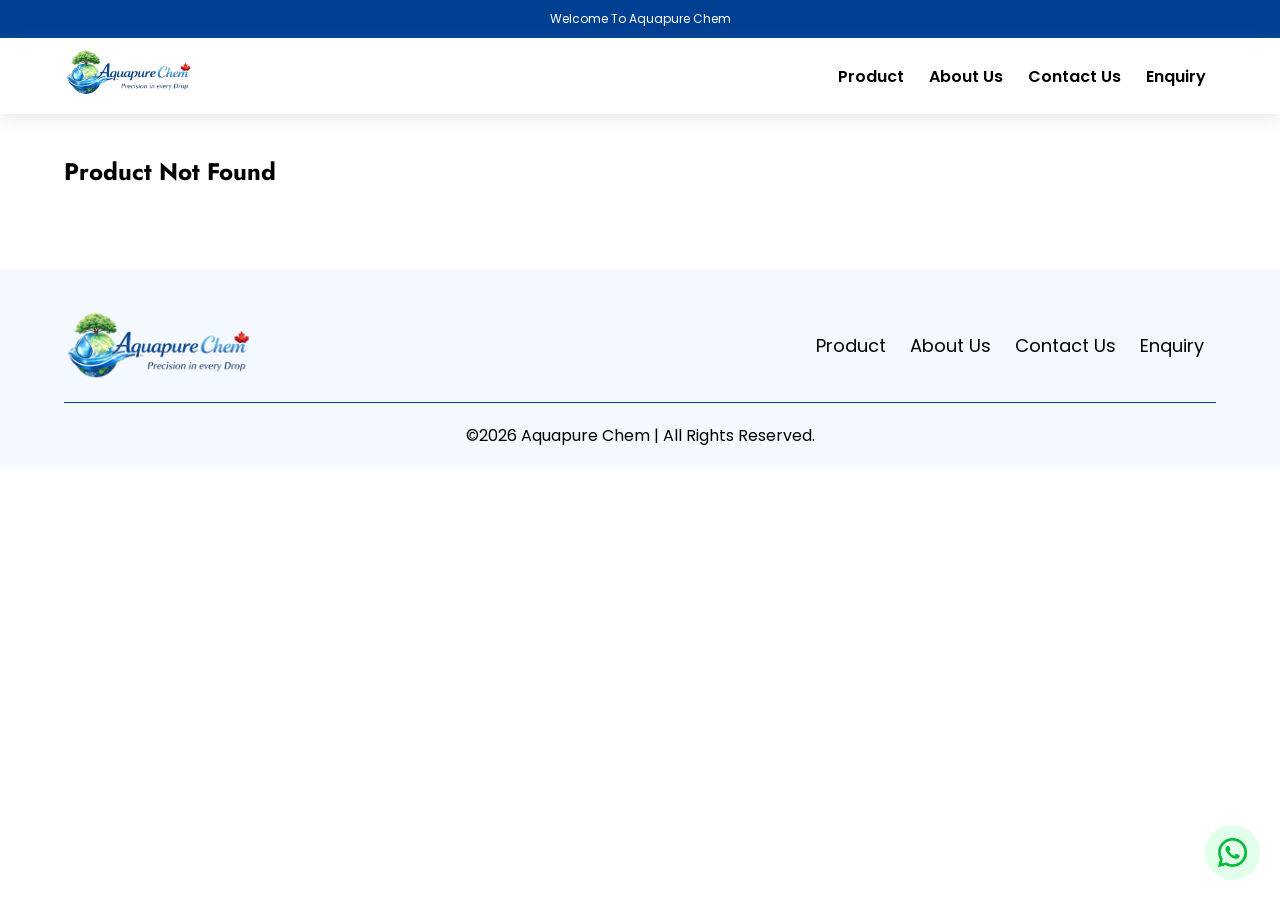
<file: product-details.html>
<!DOCTYPE html>
<html lang="en">

<head>
    <meta charset="UTF-8">
    <meta name="viewport" content="width=device-width, initial-scale=1.0">
    <title>Aquapure Chem | Product Details</title>
    <link rel="shortcut icon" href="./assest/images/Logo/favicon.png" type="image/x-icon">
    <link rel="preconnect" href="https://fonts.googleapis.com">
    <link rel="preconnect" href="https://fonts.gstatic.com" crossorigin>
    <link
        href="https://fonts.googleapis.com/css2?family=Jost:ital,wght@0,100..900;1,100..900&family=Poppins&display=swap"
        rel="stylesheet">
    <link rel="stylesheet" href="./assest/css/style.css" type="text/css">
</head>

<body>
    <header>
        <div class="announcement">
            <div class="container">
                <div class="announcement-main">
                    <p>welcome to aquapure Chem</p>
                </div>
            </div>
        </div>
        <div class="header">
            <div class="container">
                <nav>
                    <div class="logo">
                        <a href="./index.html">
                            <img src="./assest/images/Logo/logo.png" alt="Logo" class="logo-image">
                        </a>
                    </div>
                    <div class="mbl-nav-icon-box">
                        <button class="mbl-nav-button" id="MobileavigationOpen">
                            <img src="./assest/images/Banner/mobile-menu.png" alt="Nav Open Icon" class="nav-icon">
                        </button>
                    </div>
                    <div class="navlinks-main" id="navliksMain">
                        <div class="navlinks-inner">
                            <div class="mbl-nav-header">
                                <h2>menu</h2>
                                <button class="mbl-nav-button" id="MobileavigationClose">
                                    <img src="./assest/images/Banner/mobile-menu-close.png" alt="Nav Close Icon"
                                        class="nav-icon-close">
                                </button>
                            </div>
                            <ul class="navlink-box">
                                <li>
                                    <a href="./product.html" class="navlinks">product</a>
                                </li>
                                <li>
                                    <a href="./about-us.html" class="navlinks">about us</a>
                                </li>
                                <li>
                                    <a href="./contact.html" class="navlinks">contact us</a>
                                </li>
                                <li>
                                    <a href="./enquiry.html" class="navlinks">enquiry</a>
                                </li>
                            </ul>
                        </div>
                    </div>
                </nav>
            </div>
        </div>
    </header>

    <main>
        <section class="product-details-section py-40-80">
            <div class="container">
                <div id="productDetails"></div>
            </div>
        </section>

        <a href="https://api.whatsapp.com/send?phone=19057818149&text=I%20want%20to%20buy%20product" title="Whats App" target="_blank" class="whats-app-icon">
            <img src="./assest/images/Banner/whatsAppIcon.png" alt="Whats App" class="whats-app">
        </a>
    </main>

    <footer>
        <div class="container">
            <div class="footer-main">
                <div class="footer-box">
                    <img src="./assest/images/Logo/logo.png" alt="Logo" class="footer-logo">
                </div>
                <div class="footer-box">
                    <ul class="footer-box-links">
                        <li>
                            <a href="./product.html" class="footer-link">product</a>
                        </li>
                        <li>
                            <a href="./about-us.html" class="footer-link">about us</a>
                        </li>
                        <li>
                            <a href="./contact.html" class="footer-link">contact us</a>
                        </li>
                        <li>
                            <a href="./enquiry.html" class="footer-link">enquiry</a>
                        </li>
                    </ul>
                </div>
            </div>
            <div class="footer-copyright-box">
                <p class="footer-copyright">©2026 Aquapure Chem | All Rights Reserved.</p>
            </div>
        </div>
    </footer>

    <script src="./assest/js/product-details.js"></script>
    <script src="./assest/js/header.js"></script>
</body>

</html>
</file>
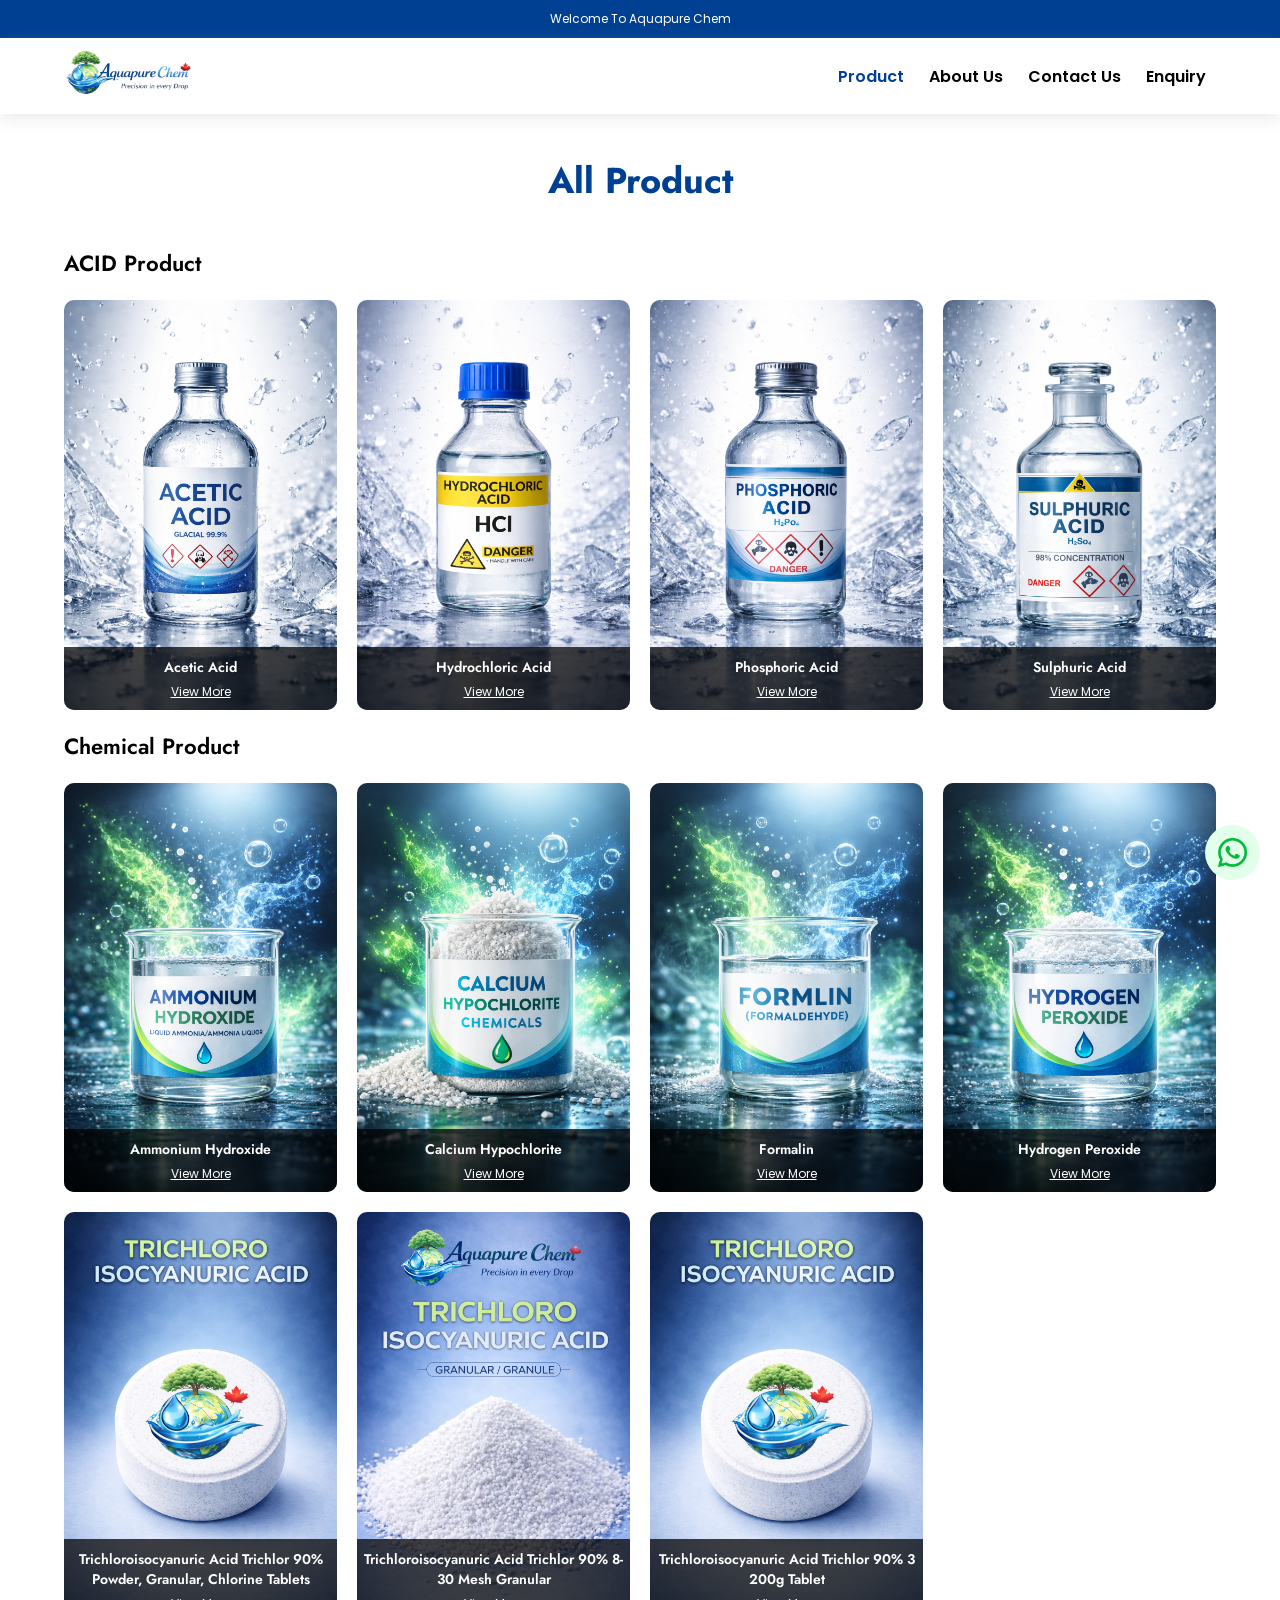
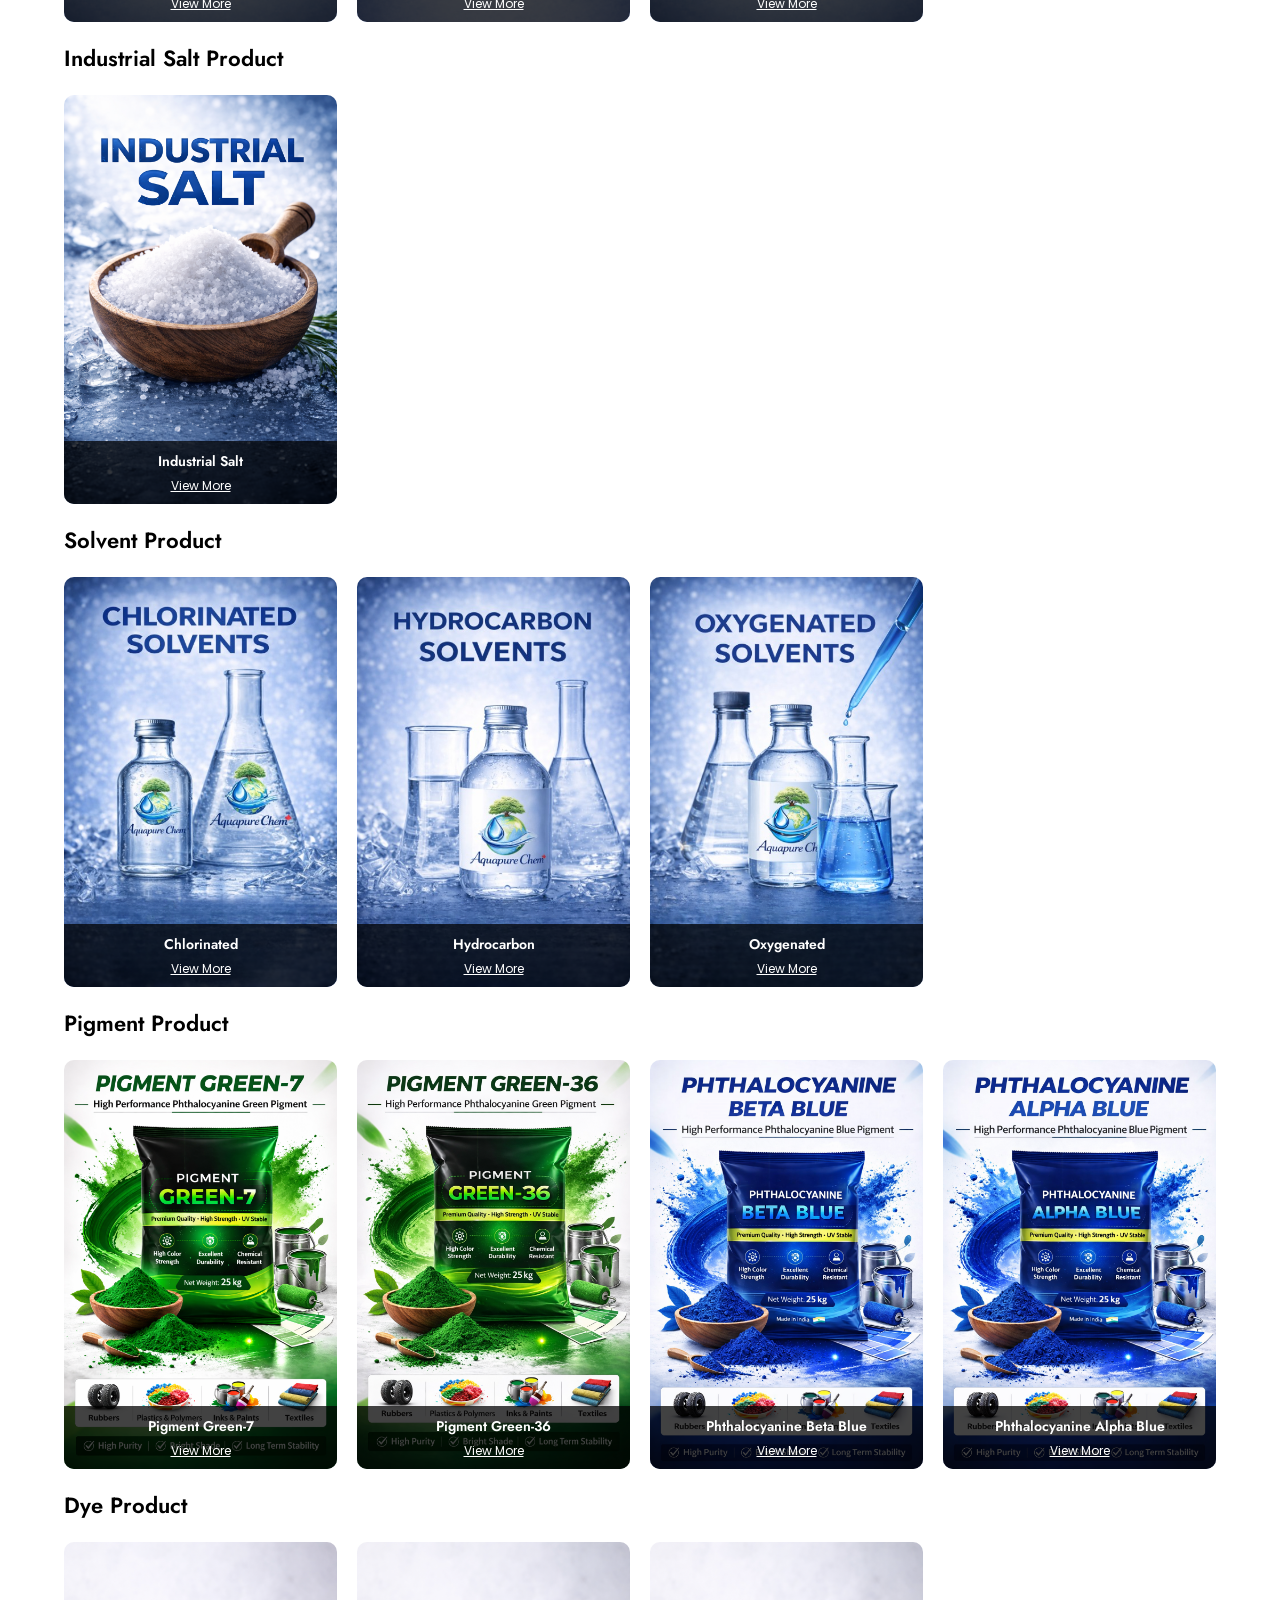
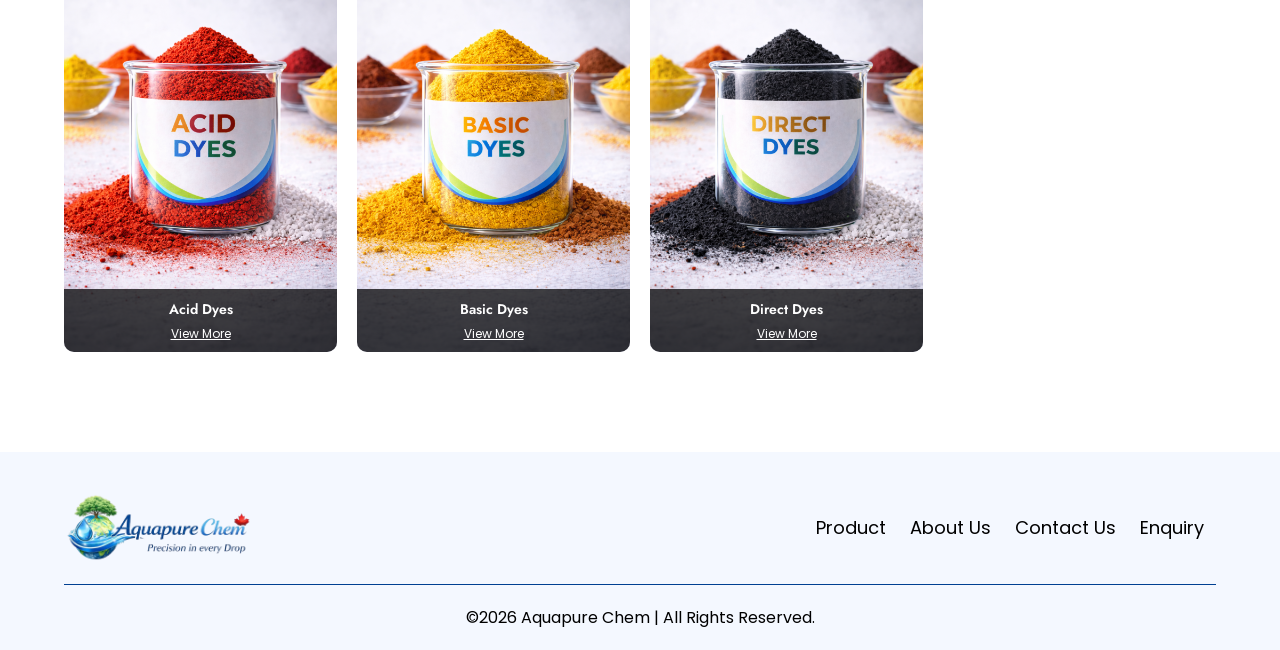
<file: product.html>
<!DOCTYPE html>
<html lang="en">

<head>
    <meta charset="UTF-8">
    <meta name="viewport" content="width=device-width, initial-scale=1.0">
    <title>Aquapure Chem | Products</title>
    <link rel="shortcut icon" href="./assest/images/Logo/favicon.png" type="image/x-icon">
    <link rel="preconnect" href="https://fonts.googleapis.com">
    <link rel="preconnect" href="https://fonts.gstatic.com" crossorigin>
    <link
        href="https://fonts.googleapis.com/css2?family=Jost:ital,wght@0,100..900;1,100..900&family=Poppins&display=swap"
        rel="stylesheet">
    <link rel="stylesheet" href="./assest/css/style.css" type="text/css">
</head>

<body>
    <header>
        <div class="announcement">
            <div class="container">
                <div class="announcement-main">
                    <p>welcome to aquapure Chem</p>
                </div>
            </div>
        </div>
        <div class="header">
            <div class="container">
                <nav>
                    <div class="logo">
                        <a href="./index.html">
                            <img src="./assest/images/Logo/logo.png" alt="Logo" class="logo-image">
                        </a>
                    </div>
                    <div class="mbl-nav-icon-box">
                        <button class="mbl-nav-button" id="MobileavigationOpen">
                            <img src="./assest/images/Banner/mobile-menu.png" alt="Nav Open Icon" class="nav-icon">
                        </button>
                    </div>
                    <div class="navlinks-main" id="navliksMain">
                        <div class="navlinks-inner">
                            <div class="mbl-nav-header">
                                <h2>menu</h2>
                                <button class="mbl-nav-button" id="MobileavigationClose">
                                    <img src="./assest/images/Banner/mobile-menu-close.png" alt="Nav Close Icon"
                                        class="nav-icon-close">
                                </button>
                            </div>
                            <ul class="navlink-box">
                                <li>
                                    <a href="./product.html" class="navlinks active">product</a>
                                </li>
                                <li>
                                    <a href="./about-us.html" class="navlinks">about us</a>
                                </li>
                                <li>
                                    <a href="./contact.html" class="navlinks">contact us</a>
                                </li>
                                <li>
                                    <a href="./enquiry.html" class="navlinks">enquiry</a>
                                </li>
                            </ul>
                        </div>
                    </div>
                </nav>
            </div>
        </div>
    </header>

    <main>
        <div class="common-header pt-40">
            <h1 class="common-heading product-page-heading">all product</h1>
        </div>
        <section class="py-40-80">
            <div class="container all-product-page">
                <div>
                    <div class="section-header">
                        <h3 class="heading--2">ACID Product</h3>
                    </div>
                    <div class="product-main" id="acidContainer"></div>
                </div>
                <div>
                    <div class="section-header">
                        <h3 class="heading--2">Chemical Product</h3>
                    </div>
                    <div class="product-main" id="chemicalsContainer"></div>
                </div>
                <div>
                    <div class="section-header">
                        <h3 class="heading--2">Industrial Salt Product</h3>
                    </div>
                    <div class="product-main" id="industrialSaltContainer"></div>
                </div>
                <div>
                    <div class="section-header">
                        <h3 class="heading--2">Solvent Product</h3>
                    </div>
                    <div class="product-main" id="solventsContainer"></div>
                </div>
                <div>
                    <div class="section-header">
                        <h3 class="heading--2">Pigment Product</h3>
                    </div>
                    <div class="product-main" id="pigmentsContainer"></div>
                </div>
                <div>
                    <div class="section-header">
                        <h3 class="heading--2">Dye Product</h3>
                    </div>
                    <div class="product-main" id="dyesContainer"></div>
                </div>
            </div>
        </section>
        <a href="https://api.whatsapp.com/send?phone=19057818149&text=I%20want%20to%20buy%20product" title="Whats App"
            target="_blank" class="whats-app-icon">
            <img src="./assest/images/Banner/whatsAppIcon.png" alt="Whats App" class="whats-app">
        </a>
    </main>

    <footer>
        <div class="container">
            <div class="footer-main">
                <div class="footer-box">
                    <img src="./assest/images/Logo/logo.png" alt="Logo" class="footer-logo">
                </div>
                <div class="footer-box">
                    <ul class="footer-box-links">
                        <li>
                            <a href="./product.html" class="footer-link">product</a>
                        </li>
                        <li>
                            <a href="./about-us.html" class="footer-link">about us</a>
                        </li>
                        <li>
                            <a href="./contact.html" class="footer-link">contact us</a>
                        </li>
                        <li>
                            <a href="./enquiry.html" class="footer-link">enquiry</a>
                        </li>
                    </ul>
                </div>
            </div>
            <div class="footer-copyright-box">
                <p class="footer-copyright">©2026 Aquapure Chem | All Rights Reserved.</p>
            </div>
        </div>
    </footer>

    <script src="./assest/js/products.js"></script>
    <script src="./assest/js/header.js"></script>
</body>

</html>
</file>
<file: assest/css/style.css>
* {
    margin: 0;
    padding: 0;
}

body {
    height: 100vh;
    box-sizing: border-box;
}

.container {
    width: 90%;
    margin: 0 auto;
}

main{
    position: relative;
}

.w-100 {
    width: 100%;
}

.py-40 {
    padding: 40px 0;
}

.py-80 {
    padding: 80px 0;
}

.py-80-40 {
    padding: 80px 0 40px;
}

.py-40-80 {
    padding: 40px 0 80px;
}

.pt-40 {
    padding-top: 40px;
}

h1,
h2,
h3,
h4,
h5,
h6 {
    font-family: "Jost", sans-serif;
}

::placeholder,
p,
a,
span,
li,
label,
textarea {
    font-family: "Poppins", sans-serif;
}

.heading--1 {
    font-size: 32px;
    font-weight: 600;
    text-transform: capitalize;
    line-height: 1.5;
    margin-bottom: 15px;
}

.heading--2 {
    font-size: 22px;
    font-weight: 600;
    text-transform: capitalize;
    line-height: 1.5;
    margin-bottom: 5px;
}

.para--1 {
    font-size: 16px;
    font-weight: 400;
    line-height: 1.5;
    margin-bottom: 10px;
}

.para--2 {
    font-size: 14px;
    font-weight: 400;
    line-height: 1.5;
}

.button--1 {
    font-size: 14px;
    text-transform: uppercase;
    padding: 8px 20px;
    color: #004092;
    background-color: #fff;
    border: 1.5px solid #004092;
    text-decoration: none;
    font-weight: 500;
    border-radius: 5px;
    transition: all 0.3s ease;
    width: fit-content;
    display: block;
}

.button--1:hover {
    background-color: #004092;
    color: #fff;
}

.text-white {
    color: #fff;
}

header,
.announcement {
    width: 100%;
}

.text-center {
    text-align: center;
}

.announcement {
    background-color: #004092;
    padding: 10px 0;
}

.announcement-main p {
    font-size: 12px;
    color: #fff;
    text-align: center;
    text-transform: capitalize;
}

.header {
    box-shadow: 0 5px 15px 0px #a2a2a236;
}

nav {
    display: flex;
    align-items: center;
    justify-content: space-between;
    padding: 10px 0;
}

.logo {
    display: flex;
}

.logo-image {
    width: 130px;
}

.navlink-box {
    display: flex;
    gap: 5px;
    margin: 0;
    padding: 0;
    list-style-type: none;
}

.navlinks {
    color: #000;
    font-weight: 600;
    padding: 6px 10px;
    text-decoration: none;
    text-transform: capitalize;
    transition: all .5s ease-in-out;
}

.navlinks:hover {
    color: #004092;
}
.navlinks.active {
    color: #004092;
}

.heroSlider-img {
    width: 100%;
}

.ss-slider-btn {
    width: 40px;
    height: 40px;
    color: #004092;
    background-color: #fff;
    border-radius: 50%;
}

.ss-slider-btn svg {
    width: 16px;
    height: 16px;
}

.welcome-main {
    display: grid;
    grid-template-columns: repeat(2, 1fr);
    gap: 30px;
}

.welcome-image-box {
    width: 70%;
    height: 500px;
    margin: 0 auto;
    border-radius: 10px;
    overflow: hidden;
    box-shadow: 0 0 15px 0px #a2a2a236;
}

.welcome-image-box img {
    width: 100%;
    height: 100%;
    object-fit: cover;
}

.success-main {
    display: grid;
    grid-template-columns: repeat(2, 1fr);
    gap: 30px;
    margin: 30px 0 30px;
}

.success-box {
    padding: 15px;
    text-align: center;
    border: 1.5px solid #004092;
    background-color: #fff;
    border-radius: 5px;
    box-shadow: 0 0 10px 0px #a2a2a236;
}

.product-slider-box {
    position: relative;
    width: 100%;
    overflow: hidden;
    border-radius: 10px;
    display: flex;
    background-color: #bcd9ff;
}

.productSlider-img {
    width: 100%;
}

.product-slider-wrapper {
    width: 100%;
    position: absolute;
    bottom: 0;
    left: 0;
    background-color: #000000bc;
}

.product-slider-content {
    width: 100%;
    padding: 10px 0;
    text-align: center;
}

.view-more-btn {
    color: #fff;
    font-size: 12px;
    text-decoration: underline;
    text-transform: capitalize;
    line-height: 1.2;
}

.product-name {
    width: 95%;
    color: #fff;
    font-size: 14px;
    font-weight: 600;
    text-transform: capitalize;
    margin: 0 auto 5px;
}

.product-slider .section-header {
    width: 50%;
}

.vision-section {
    background-image: url('../images/Banner/youngman.png');
    background-repeat: no-repeat;
    background-size: cover;
    background-position: center;
    background-attachment: fixed;
    height: 80vh;
}

.vision-wrapper {
    width: 100%;
    height: 100%;
    color: #fff;
    background-color: #00000076;
    display: flex;
    align-items: center;
    justify-content: center;
}

.vision-box {
    width: 50%;
    text-align: center;
}

.vision-box p {
    font-size: 16px;
    line-height: 1.5;
    margin-top: 20px;
}

.section-header {
    margin-bottom: 20px;
}

.lab-girl {
    width: 100%;
    padding: 80px 0;
    background-color: #004092;
    margin-top: 80px;
}

.lab-girl-box {
    position: relative;
}

.lab-girl-image {
    width: 350px;
    height: 350px;
    position: absolute;
    top: 50%;
    right: 0;
    object-fit: cover;
    object-position: center;
    transform: translateY(-65%);
}

.contact-us-main {
    width: 100%;
    display: grid;
    grid-template-columns: .8fr 1.2fr;
    gap: 50px;
}

.contact-icon {
    width: 100%;
    display: grid;
    grid-template-columns: 8% 92%;
    align-items: center;
    gap: 10px;
    margin-bottom: 20px;
}

.contact-icon:nth-last-child(1) {
    margin-bottom: 0;
}

.contact-icon svg {
    width: 24px;
    height: 24px;
}

.contact-icon a {
    font-size: 16px;
    color: #000;
    line-height: 1.5;
}

.common-heading {
    color: #004092;
    font-size: 36px;
    text-transform: capitalize;
    margin-bottom: 30px;
}

.contact-box.details .common-heading {
    width: 50%;
}

.contat-form {
    background-color: #f4f9ff;
    border-radius: 10px;
    overflow: hidden;
    padding: 30px;
    text-align: center;
}

.contat-form form {
    display: grid;
    grid-template-columns: repeat(2, 1fr);
    gap: 20px;
}

.contat-form form .form-control-box:nth-last-child(-n+2) {
    grid-column: 1 / -1;
}

.contat-form form .form-control-box:nth-last-child(-n+2) textarea {
    width: 97%;
}

.form-control {
    color: #000;
    background-color: #fff;
    border: none;
    padding: 12px 10px;
    width: 93%;
    border-radius: 6px;
}

.form-control:focus,
.form-control:focus-visible {
    outline: none;
}

.contact-submit {
    padding: 12px 30px;
    margin: 20px 0;
    color: #fff;
    background-color: #004092;
    border: 1px solid #004092;
    border-radius: 25px;
    text-transform: uppercase;
    letter-spacing: 1px;
    transition: all 1s ease-in-out;
    cursor: pointer;
}

.contact-submit:hover {
    color: #004092;
    background-color: #0000;
}

.common-header {
    text-align: center;
}

.about-banner {
    position: relative;
    margin-bottom: 100px;
}

.about-content {
    position: absolute;
    width: 45%;
    top: 100%;
    left: 50%;
    transform: translate(-50%, -50%);
    background-color: #fff;
    padding: 20px;
    border-radius: 10px;
    box-shadow: 0 0 10px 1px #0040921f;
}

.ss-about-main {
    width: 100%;
    display: grid;
    grid-template-columns: repeat(3, 1fr);
    gap: 30px;
}

.ss-about-box {
    text-align: center;
    background-color: #fff;
    padding: 30px;
    box-shadow: 0 0 10px #0040921f;
    border-radius: 15px;
    overflow: hidden;
}

.ss-about-box img {
    width: 70px;
}

.ss-about-box h3 {
    font-size: 18px;
    text-transform: uppercase;
    color: #004092;
    font-weight: 600;
    margin: 10px 0;
}

.map {
    width: 100%;
    height: 400px;
    border: 0;
}

.product-main {
    display: grid;
    grid-template-columns: repeat(4, 1fr);
    gap: 20px;
    margin-bottom: 20px;
}

.all-product-page .section-header {
    margin-bottom: 20px;
}

.category-main {
    display: grid;
    grid-template-columns: repeat(3, 1fr);
    gap: 20px;
}

.category-box {
    border-radius: 10px;
    overflow: hidden;
    display: flex;
    position: relative;
}

.category-box img {
    width: 100%;
    height: 100%;
}

.sepecial-product {
    display: grid;
    grid-template-columns: repeat(2, 1fr);
    gap: 50px;
    align-items: center;
}

.sepecial-product-content p{
    text-align: justify;
}

.category-name {
    position: absolute;
    bottom: 0;
    left: 0;
    z-index: 2;
    padding: 10px 0;
    text-align: center;
    width: 100%;
    color: #fff;
    background-color: #0000008f;
    text-transform: uppercase;
    font-weight: 600;
    letter-spacing: 1px;
}

.product-details-wrapper {
    display: grid;
    grid-template-columns: repeat(1, 1fr);
    align-items: center;
    gap: 30px;
}

.product-info h1 {
    font-size: 26px;
    margin-bottom: 6px;
}

.product-info p {
    margin-bottom: 10px;
}

.product-image {
    display: grid;
    grid-template-columns: repeat(2, 1fr);
    gap: 30px;
}

.product-image-box {
    display: flex;
    border: 1.5px solid #004092;
}

.prd-page-detail-heading {
    font-size: 22px;
    margin-top: 30px;
    text-transform: capitalize;
}

.product-other-details {
    padding-left: 30px;
    margin-top: 5px;
}

.text-with-image-box {
    display: grid;
    grid-template-columns: repeat(2, 1fr);
    gap: 50px;
    align-items: center;
}

.form-section {
    width: 100%;
    display: flex;
    justify-content: center;
    background-image: url('../images/Banner/enquiry-banner.png');
    background-repeat: no-repeat;
    background-size: cover;
    background-position: center;
    position: relative;
}

.form-section::before {
    content: '';
    width: 100%;
    height: 100%;
    position: absolute;
    top: 0;
    left: 0;
    background-color: #00000040;
    z-index: 1;
}

.enquiry-form {
    background-color: #fff;
    padding: 40px;
    width: 60%;
    border-radius: 10px;
    box-shadow: 0 0 10px 1px #0040921f;
    position: relative;
    z-index: 3;
}

.enquiry-form-main {
    display: grid;
    grid-template-columns: repeat(2, 1fr);
    gap: 30px;
}

.enquiry-form h1 {
    text-align: center;
    margin-bottom: 30px;
    color: #004092;
}

.enquiry-form-main .form-group:nth-last-child(1), .form-group:nth-last-child(2) {
    grid-column: span 2;
    margin-bottom: 18px;
}

.form-group label {
    font-size: 14px;
    display: block;
    margin-bottom: 6px;
    font-weight: 600;
}

.form-group input,
.form-group select,
.form-group textarea {
    width: 100%;
    padding: 10px;
    border: 1.5px solid #004092;
    border-radius: 5px;
    font-size: 14px;
    background-color: #fff;
    transition: all .5s ease-in-out;
}

.form-group input:focus,
.form-group select:focus,
.form-group textarea:focus {
    outline: none;
}

.form-group textarea {
    width: 96%;
}

.form-group input {
    width: 92%;
}

.enquiry-form-main .form-group:nth-last-child(2) .form-group input {
    width: 96%;
}

.submit-btn {
    padding: 14px 28px;
    background-color: #004092;
    border: 1.5px solid #004092;
    color: #fff;
    font-size: 14px;
    border-radius: 6px;
    cursor: pointer;
    transition: all .5s ease-in-out;
    text-align: center;
    text-transform: uppercase;
    font-weight: 600;
}

.submit-btn:hover {
    color: #1559b8;
    background-color: #fff;
}

footer {
    width: 100%;
    padding: 40px 0 20px;
    background-color: #f4f8ff;
}

.footer-main {
    width: 100%;
    display: flex;
    align-items: center;
    justify-content: space-between;
}

.footer-logo {
    width: 190px;
}

.footer-box:has(img) {
    display: flex;
}

.footer-box-links {
    list-style-type: none;
    display: flex;
    flex-wrap: wrap;
}

.footer-box-links li {
    padding: 0 12px;
}

.footer-link {
    color: #000;
    text-decoration: none;
    text-transform: capitalize;
    font-weight: 400;
    font-size: 18px;
    transition: all .5s ease-in-out;
}

.footer-link:hover {
    color: #004092;
}

.footer-copyright-box {
    width: 100%;
    text-align: center;
    padding-top: 20px;
    margin-top: 20px;
    border-top: 1.5px solid #004092;
}

.hidden_iframe {
    display: none;
}

.mbl-nav-icon-box {
    display: none;
}

.mbl-nav-header {
    display: none;
}

.product-page-heading{
    margin-bottom: 0;
}

.mt-25{
    margin-top: 25px;
}

.desk-image{
    display: block;
}

.mobile-image{
    display: none;
}

.whats-app-icon{
    width: 55px;
    height: 55px;
    position: fixed;
    bottom: 20px;
    right: 20px;
    z-index: 99;
    background-color: #e1ffea;
    border-radius: 50%;
    display: flex;
    align-items: center;
    justify-content: center;
}

.whats-app{
    width: 70%;
}

@media screen and (max-width: 1200px) {
    .about-content {
        width: 55%;
    }
}

@media screen and (max-width: 800px) {
    .py-80-40 {
        padding: 50px 0 25px;
    }

    .py-40-80 {
        padding: 25px 0 50px;
    }

    .py-80 {
        padding: 50px 0;
    }

    .welcome-image-box {
        width: 100%;
    }

    .heading--1 {
        font-size: 26px;
        line-height: 1.3;
    }

    .success-main {
        gap: 10px;
        margin: 25px 0;
    }

    .category-main {
        grid-template-columns: repeat(2, 1fr);
        gap: 20px;
    }

    .vision-box {
        width: 70%;
    }

    .sepecial-product {
        grid-template-columns: repeat(1, 1fr);
        gap: 30px;
    }

    .lab-girl-image {
        width: 300px;
        height: 300px;
        transform: translateY(-62%);
    }

    .lab-girl-box .heading--1 {
        width: 50%;
    }

    .footer-link,
    .footer-copyright {
        font-size: 14px;
    }

    .product-slider .section-header {
        width: 75%;
    }

    .product-main {
        grid-template-columns: repeat(3, 1fr);
    }

    .product-image {
        gap: 10px;
        grid-template-areas:
            "one one one one"
            "two two three three"
            "four four five five";
    }

    .about-content {
        width: 75%;
    }

    .text-with-image-box {
        display: flex;
        flex-direction: column;
        gap: 30px;
    }

    .text-with-image-box:nth-last-child(1) {
        flex-direction: column-reverse;
        margin-top: 50px;
    }

    .ss-about-main {
        display: flex;
        flex-wrap: wrap;
        justify-content: center;
    }

    .ss-about-box {
        width: 38%;
    }

    .contact-us-main {
        grid-template-columns: 1fr;
    }

    .contact-box.details .common-heading {
        width: 75%;
    }

    .form-section {
        background-position: left;
    }

    .enquiry-form {
        width: 76%;
    }
}

@media screen and (max-width: 600px) {
    .mbl-nav-icon-box {
        display: flex;
    }

    .nav-icon {
        width: 30px;
    }

    .nav-icon-close {
        width: 25px;
    }

    .footer-main {
        flex-direction: column;
    }

    .footer-logo {
        width: 200px;
        margin-bottom: 40px;
    }

    .welcome-main {
        display: flex;
        flex-direction: column-reverse;
    }

    .py-80-40 {
        padding: 50px 0 25px;
    }

    .py-40-80 {
        padding: 25px 0 50px;
    }

    .py-80 {
        padding: 50px 0;
    }

    .category-main {
        grid-template-columns: repeat(1, 1fr);
    }

    .vision-box {
        width: 90%;
    }

    .lab-girl {
        padding: 50px 0;
        margin-top: 0;
    }

    .lab-girl-image {
        transform: translate(28%, 18%);
        position: unset;
    }

    .lab-girl-box .heading--1 {
        width: 100%;
    }

    .product-slider .section-header {
        width: 100%;
    }

    .product-main {
        grid-template-columns: repeat(2, 1fr);
    }

    .about-content {
        width: 90%;
        margin: 0 auto;
        padding: 30px 0 0;
        position: unset;
        transform: translate(0, 0);
        border-radius: 0;
        box-shadow: none;
    }

    .about-text-box,
    .about-content {
        text-align: justify;
    }

    .about-banner {
        margin-bottom: 0;
    }

    .ss-about-box {
        width: 100%;
    }

    .contat-form form {
        grid-template-columns: repeat(1, 1fr);
    }

    .enquiry-form {
        padding: 35px 25px;
    }

    .enquiry-form-main {
        display: flex;
        gap: 25px;
        flex-direction: column;
    }

    .form-group {
        width: 100%;
    }

    .enquiry-form h1 {
        font-size: 26px;
    }

    .header {
        position: relative;
    }

    .navlinks-main {
        height: 100vh;
        width: 100%;
        position: fixed;
        left: 100%;
        top: 0;
        background-color: #0000;
        z-index: 10;
        display: flex;
        justify-content: end;
        transition: all .5s ease-in-out;
    }

    .navlinks-main.active {
        left: 0;
    }

    .navlinks-inner {
        width: 80%;
        height: 100%;
        background-color: #fff;
        box-shadow: -3px 0 15px 0 #00000066;
    }

    .navlink-box {
        flex-direction: column;
        padding: 20px;
        gap: 15px;
    }

    .mbl-nav-header {
        width: 90%;
        margin: 0 auto;
        display: flex;
        align-items: center;
        justify-content: space-between;
        padding-top: 20px;
    }

    .mbl-nav-header h2 {
        text-transform: capitalize;
    }

    .mbl-nav-button {
        background-color: #0000;
        border: none;
        display: flex;
        align-items: center;
    }

    .desk-image{
        display: none;
    }

    .mobile-image{
        display: block;
    }
}
</file>
